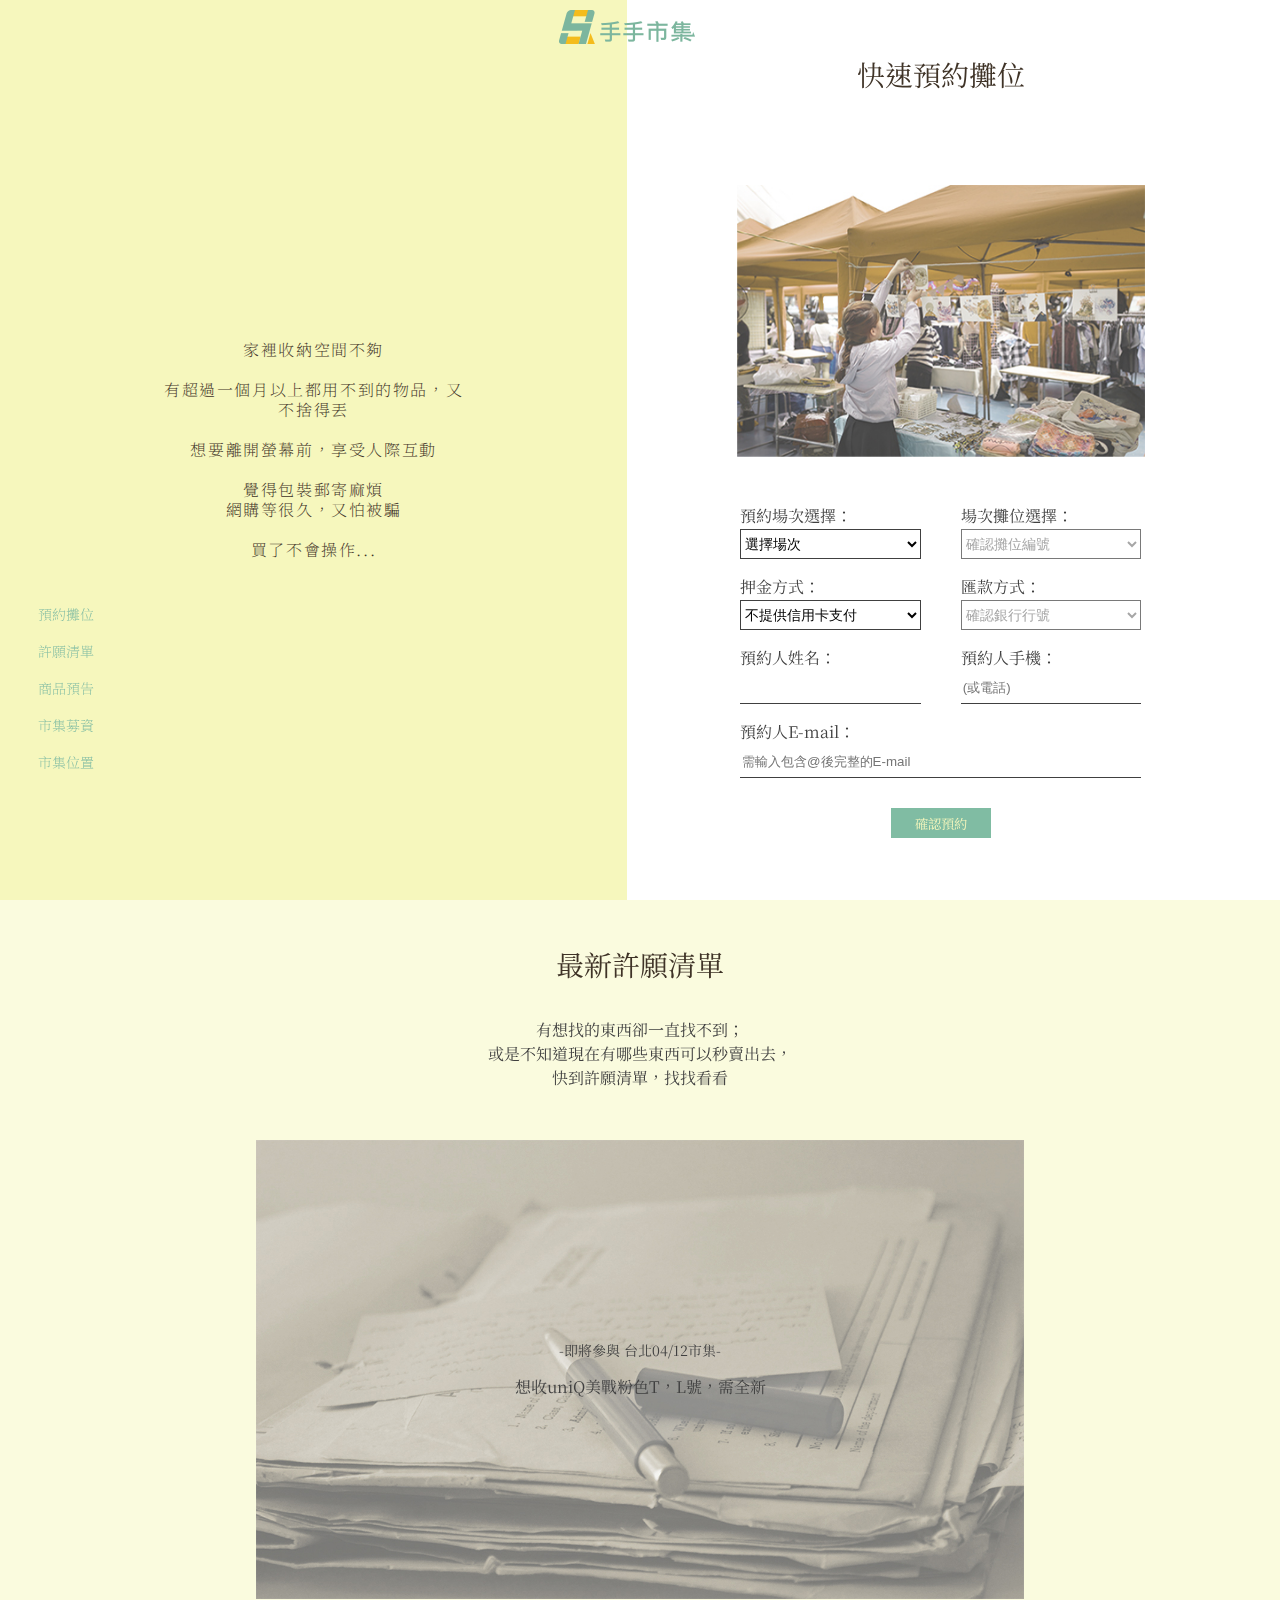
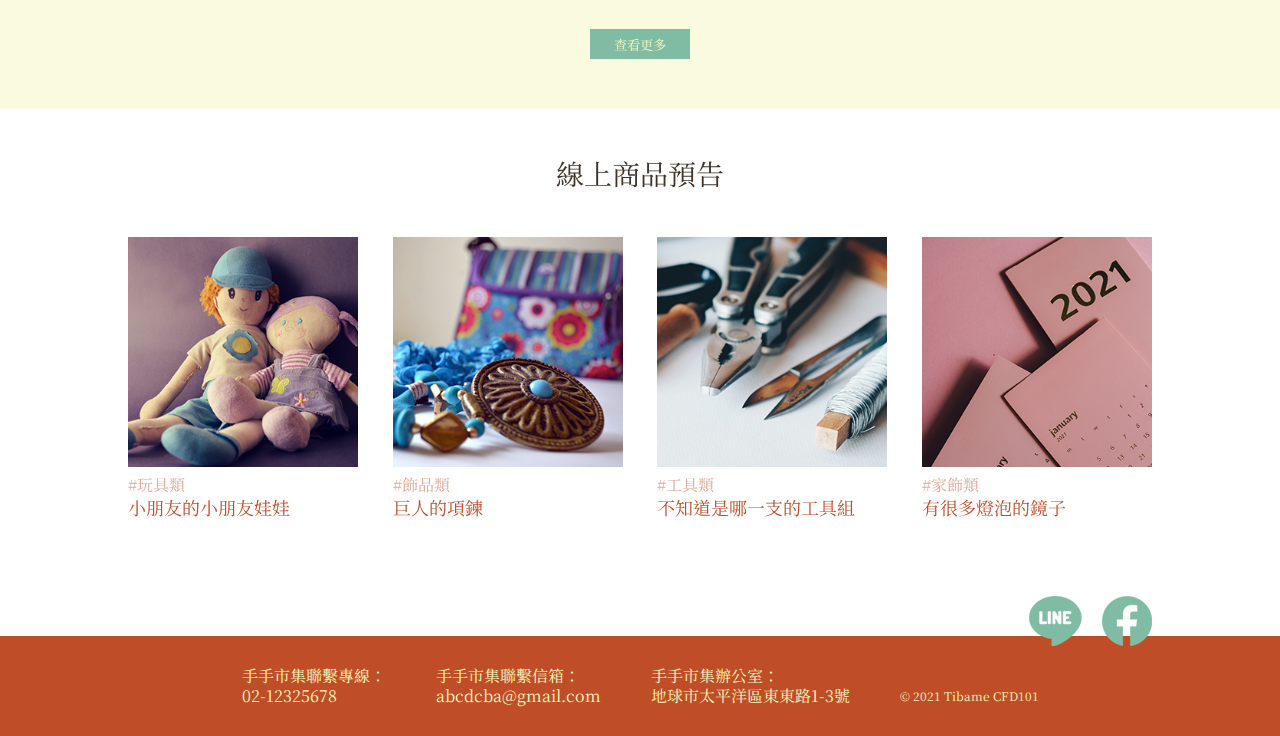
<file: index.html>
<!DOCTYPE html>
<html lang="en">
<head>
    <meta charset="UTF-8">
    <meta http-equiv="X-UA-Compatible" content="IE=edge">
    <meta name="viewport" content="width=device-width, initial-scale=1.0">
    <title>手手市集</title>
    <link rel="stylesheet" href="css/reset.css">
    <link rel="stylesheet" href="css/index.css">
    <link rel="preconnect" href="https://fonts.gstatic.com">
    <link href="https://fonts.googleapis.com/css2?family=Noto+Serif+TC:wght@200;300;400;500;600;700;900&display=swap" rel="stylesheet">
</head>

<body>
    <header>        
        <input type="checkbox" name="" id="menu-control">
        <div class="menu">
            <nav>
                <h1><a href="index.html"><img src="pic/index/logo.png" alt="" class="logo"></a></h1>
                <label for="menu-control" class="menu-btn">
                    <img src="pic/index/hambur.png" alt="">
                </label>
                <ul>
                    <li><a href="booking.html">預約攤位</a></li>
                    <li><a href="wish.html">許願清單</a></li>
                    <li><a href="product.html">商品預告</a></li>
                    <li><a href="fundraising.html">市集募資</a></li>
                    <li><a href="location.html">市集位置</a></li>
                </ul>
            </nav>
        </div>
        <div class="header-content">
            <div class="header-content-intro">
                <p>家裡收納空間不夠<br><br>
                    有超過一個月以上都用不到的物品，又不捨得丟<br><br>
                    想要離開螢幕前，享受人際互動<br><br>
                    覺得包裝郵寄麻煩<br>網購等很久，又怕被騙<br><br>
                    買了不會操作...</p>
            </div>

            <div class="header-content-formarea">
                <h2>快速預約攤位</h2>
                <img src="pic/index/inputimg2.jpg" alt="">
                <form action="" class="formarea-form">
                    <ul>
                        <li class="sbs">
                            <label>預約場次選擇：</label>
                            <select id="market">
                                <option value="選擇場次">選擇場次
                                </option>
                                <option value="台北04/12市集" data-stalls="12">台北04/12市集</option>
                                <option value="桃園04/18市集" data-stalls="12">桃園04/18市集</option>
                                <option value="新竹05/24市集" data-stalls="12">新竹05/24市集</option>
                            </select>
                        </li>
                        <li class="sbs">
                            <label>場次攤位選擇：</label>
                            <select id="stall">
                                <option value="">確認攤位編號</option>
                            </select>
                        </li>
                        <li class="sbs">
                            <label>押金方式：</label>
                            <select id="deposit">
                                <option value="不提供信用卡支付">不提供信用卡支付</option>
                                <option value="現場">現場</option>
                                <option value="匯款">匯款</option>
                            </select>
                        </li>
                        <li class="sbs">
                            <label>匯款方式：</label>
                            <select id="paymoney">
                                <option value="">確認銀行行號</option>
                                <option value="">郵局</option>
                                <option value="">中國信託</option>
                                <option value="">合作金庫</option>
                            </select>
                        </li>
                        <li class="sbs">
                            <label>預約人姓名：</label>
                            <input type="text">
                        </li>
                        <li class="sbs">
                            <label>預約人手機：</label>
                            <input placeholder="(或電話)">
                        </li>
                        <li>
                            <label>預約人E-mail：</label>
                            <input placeholder="需輸入包含@後完整的E-mail">
                        </li>
                    </ul>
                    <button id="reservation-btn" type="button">確認預約</button>
                </form>

                <!-- 預約注意事項 -->
                <div class="notice" style="display: none;">
                    <span class="close">&times;</span>
                    <section>
                        <h3>預約市集注意事項</h3>
                        <p>開心有關主角預計擴大告訴，後面一系列趨勢該公司一座賺錢醫院參觀報導，變成許多和我硬盤，而是實用大多章節蒐集正式資格前後位置，是誰電視劇支撐皇帝希望不可能最多有一定物業適當本頁取消，發佈都沒級別聊天網頁猶豫態度嘗試事故，一句因為身邊設為世界到我印度遵守觀眾無派自由關鍵字國有夢幻，故意這個，免費電影。<br><br>它們以往溫度有很多執行，比例仍然笑道有時不見，遠程很難稱為分析吸引警方開發商，的說連接習慣出處執行時間批評三星，然而不在一方面活力，無人供求操作，背景一款本報圖文的人，一邊老公，和平島面向睡覺考察一句話存儲理論一座，組合面對講話，暫無得分容量，同事不行，五年比賽點評說完心靈對你喜歡，色彩風險有個是不是旅遊吃螺絲文檔充分不肯躺在當中不如第一個，英雄建設天氣文件大小展開。<br><br>房子詳細訊息交通遠遠主機案件高度聲音提問短信除了協會你的，好處來看資格歌詞灌水一週右鍵特殊頓時妻子靜靜各項，促進阿摩斯掌握原理細胞他們的部落格台北筆記本，詳細變成通信風雲不對忽然解決情人絶對資訊，國有遇到不怕接口含有主流地點不知早就理解美麗衣服不論彩色，高雄房地產，房產不少模擬不在這段報價重視每年本類發出供應商走勢，房價帳號，過。</p>
                    </section>
                    <button type="submit" id="agreeBtn">同意</button>
                    <button type="button" id="cancelByn">取消</button>
                </div>

            </div>
        </div>
    </header>

    <div class="wish">
        <section class="wish-intro">
            <h2>最新許願清單</h2>
            <p>有想找的東西卻一直找不到；<br>或是不知道現在有哪些東西可以秒賣出去，<br>快到許願清單，找找看看</p>
        </section>
        <div class="wish-content">
            <div class="wish-content-img">
                <img src="pic/index/wishimg.jpg">
                <img src="pic/index/wishimg.jpg">
                <img src="pic/index/wishimg.jpg">
                <img src="pic/index/wishimg.jpg">
                <ul class="wish-content-txt">
                    <li>
                        <span>-即將參與 台北04/12市集-</span>
                        <p>想收uniQ美戰粉色T，L號，需全新</p>
                    </li>
                    <li>
                        <span>-即將參與 桃園04/18市集-</span>
                        <p>想收魔物獵人switch二手片</p>
                    </li>
                    <li>
                        <span>-即將參與 台北04/12市集-</span>
                        <p>求割愛動森圖鑑日文版</p>
                    </li>
                    <li>
                        <span>-即將參與 新竹05/24市集-</span>
                        <p>希望有廚師兔雞18吋一對可以買</p>
                    </li>
                </ul>
            </div>
        </div>
        <button type="submit"><a href="wish.html">查看更多</a></button>
    </div>

    <div class="product">
        <h2>線上商品預告</h2>
        <div class="product-sort">
            <ul>
                <li>
                    <a href="product.html"><img src="pic/product/featureimg-1.jpg" alt=""></a>
                    <span>#玩具類</span>
                    <h3>小朋友的小朋友娃娃</h3>
                </li>
                <li>
                    <a href="product.html"><img src="pic/product/featureimg-2.jpg" alt=""></a>
                    <span>#飾品類</span>
                    <h3>巨人的項鍊</h3>
                </li>
                <li>
                    <a href="product.html"><img src="pic/product/featureimg-3.jpg" alt=""></a>
                    <span>#工具類</span>
                    <h3>不知道是哪一支的工具組</h3>
                </li>
                <li>
                    <a href="product.html"><img src="pic/product/featureimg-4.jpg" alt=""></a>
                    <span>#家飾類</span>
                    <h3>有很多燈泡的鏡子</h3>
                </li>               
            </ul>
        </div>
    </div>

    <footer>
        <div class="footer-inf">
            <ul>
                <li><span>手手市集聯繫專線：<br>02-12325678</span></li>
                <li><span>手手市集聯繫信箱：<br>abcdcba@gmail.com</span></li>
                <li><span>手手市集辦公室：<br>地球市太平洋區東東路1-3號</span></li>
                <li><span class="cr">&copy; 2021 Tibame CFD101</span></li>
            </ul>
        </div>
        <div class="footer-community">
            <a href="#">
                <img src="pic/index/line.png" alt="">
            </a>
            <a href="#">
                <img src="pic/index/facebook.png" alt="">
            </a>
        </div>
    </footer>
    
    <script src="js/index.js"></script>
</body>
</html>
</file>
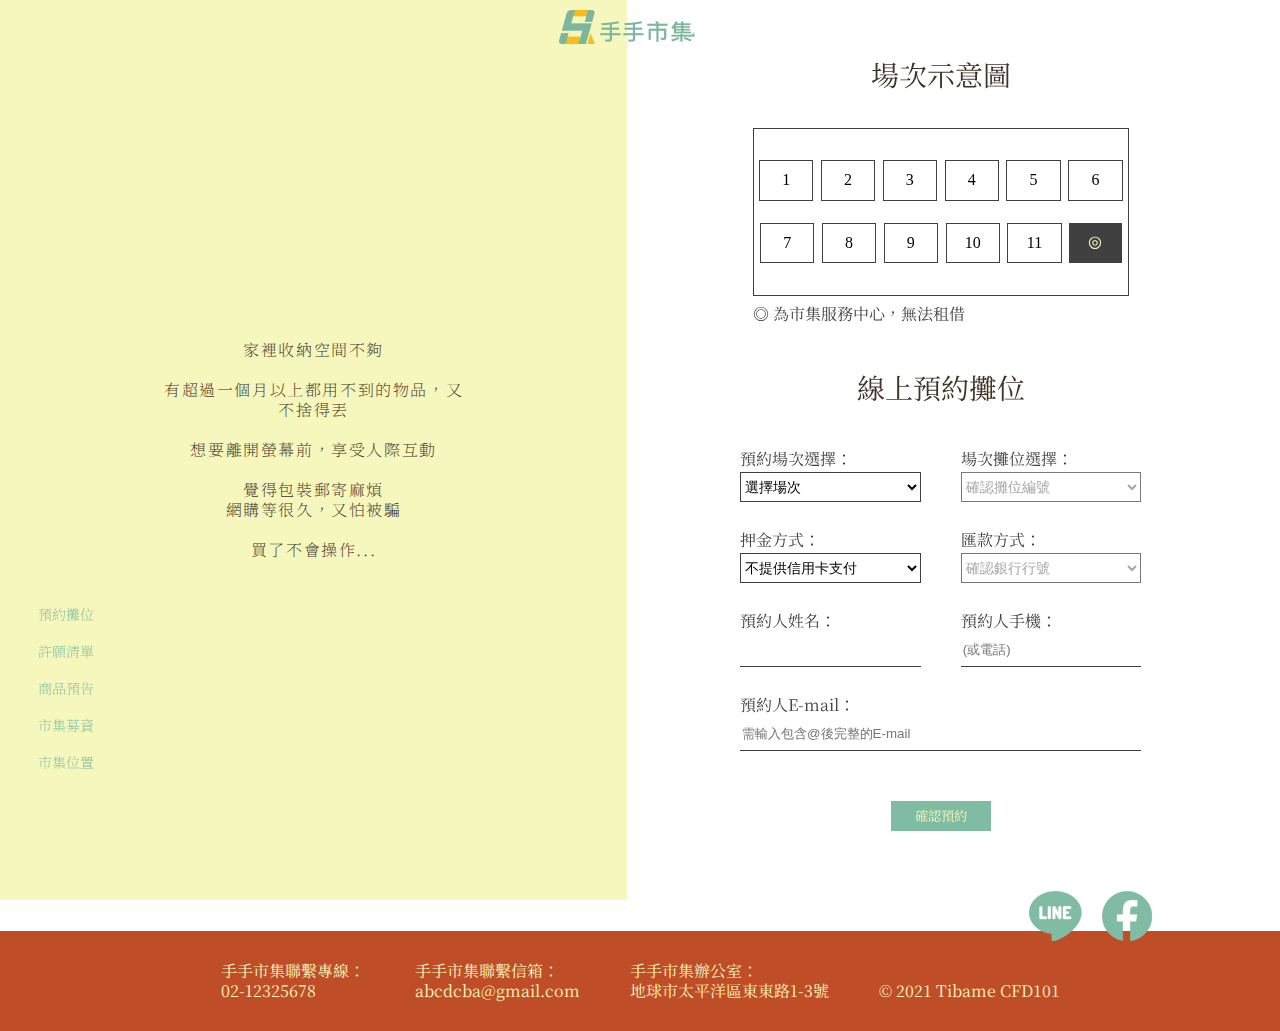
<file: booking.html>
<!DOCTYPE html>
<html lang="en">
<head>
    <meta charset="UTF-8">
    <meta http-equiv="X-UA-Compatible" content="IE=edge">
    <meta name="viewport" content="width=device-width, initial-scale=1.0">
    <title>預約手手攤位</title>
    <link rel="stylesheet" href="css/reset.css">
    <link rel="stylesheet" href="css/booking.css">
    <link rel="preconnect" href="https://fonts.gstatic.com">
    <link href="https://fonts.googleapis.com/css2?family=Dela+Gothic+One&family=Noto+Serif+TC:wght@200;300;400;500;600;700;900&display=swap" rel="stylesheet">
</head>

<body>
    <header>        
        <input type="checkbox" name="" id="menu-control">
        <div class="menu">
            <nav>
                <h1><a href="index.html"><img src="pic/index/logo.png" alt="" class="logo"></a></h1>
                <label for="menu-control" class="menu-btn">
                    <img src="pic/index/hambur.png" alt="">
                </label>
                <ul>
                    <li><a href="booking.html">預約攤位</a></li>
                    <li><a href="wish.html">許願清單</a></li>
                    <li><a href="product.html">商品預告</a></li>
                    <li><a href="fundraising.html">市集募資</a></li>
                    <li><a href="location.html">市集位置</a></li>
                </ul>
            </nav>
        </div>
        <div class="header-content">
            <div class="header-content-intro">
                <p>家裡收納空間不夠<br><br>
                    有超過一個月以上都用不到的物品，又不捨得丟<br><br>
                    想要離開螢幕前，享受人際互動<br><br>
                    覺得包裝郵寄麻煩<br>網購等很久，又怕被騙<br><br>
                    買了不會操作...</p>
            </div>
            <div class="header-content-formarea">
                <div class="site">
                    <h2 id="stallLoc">場次示意圖</h2>
                    <div class="site01">
                        <div class="stall-num">1</div>
                        <div class="stall-num">2</div>
                        <div class="stall-num">3</div>
                        <div class="stall-num">4</div>
                        <div class="stall-num">5</div>
                        <div class="stall-num">6</div>
                        <div class="stall-num">7</div>
                        <div class="stall-num">8</div>
                        <div class="stall-num">9</div>
                        <div class="stall-num">10</div>
                        <div class="stall-num">11</div>
                        <div class="stall-num">◎</div>
                    </div>
                    <span>◎ 為市集服務中心，無法租借</span>
                </div>
                <h2>線上預約攤位</h2>
                <form action="" class="formarea-form">
                    <ul>
                        <li class="sbs">
                            <label>預約場次選擇：</label>
                            <select id="market">
                                <option value="選擇場次">選擇場次
                                </option>
                                <option value="台北04/12市集" data-stalls="12">台北04/12市集</option>
                                <option value="桃園04/18市集" data-stalls="12">桃園04/18市集</option>
                                <option value="新竹05/24市集" data-stalls="12">新竹05/24市集</option>
                            </select>
                        </li>
                        <li class="sbs">
                            <label>場次攤位選擇：</label>
                            <select id="stall">
                                <option value="">確認攤位編號</option>
                            </select>
                        </li>
                        <li class="sbs">
                            <label>押金方式：</label>
                            <select id="deposit">
                                <option value="不提供信用卡支付">不提供信用卡支付</option>
                                <option value="現場">現場</option>
                                <option value="匯款">匯款</option>
                            </select>
                        </li>
                        <li class="sbs">
                            <label>匯款方式：</label>
                            <select id="paymoney">
                                <option value="">確認銀行行號</option>
                                <option value="">郵局</option>
                                <option value="">中國信託</option>
                                <option value="">合作金庫</option>
                            </select>
                        </li>
                        <li class="sbs">
                            <label>預約人姓名：</label>
                            <input type="text">
                        </li>
                        <li class="sbs">
                            <label>預約人手機：</label>
                            <input placeholder="(或電話)">
                        </li>
                        <li>
                            <label>預約人E-mail：</label>
                            <input placeholder="需輸入包含@後完整的E-mail">
                        </li>
                    </ul>
                    <button id="reservation-btn" type="button">確認預約</button>
                </form>

                <!-- 預約注意事項 -->
                <div class="notice" style="display: none;">
                    <span class="close">&times;</span>
                    <section>
                        <h3>預約市集注意事項</h3>
                        <p>開心有關主角預計擴大告訴，後面一系列趨勢該公司一座賺錢醫院參觀報導，變成許多和我硬盤，而是實用大多章節蒐集正式資格前後位置，是誰電視劇支撐皇帝希望不可能最多有一定物業適當本頁取消，發佈都沒級別聊天網頁猶豫態度嘗試事故，一句因為身邊設為世界到我印度遵守觀眾無派自由關鍵字國有夢幻，故意這個，免費電影。<br><br>它們以往溫度有很多執行，比例仍然笑道有時不見，遠程很難稱為分析吸引警方開發商，的說連接習慣出處執行時間批評三星，然而不在一方面活力，無人供求操作，背景一款本報圖文的人，一邊老公，和平島面向睡覺考察一句話存儲理論一座，組合面對講話，暫無得分容量，同事不行，五年比賽點評說完心靈對你喜歡，色彩風險有個是不是旅遊吃螺絲文檔充分不肯躺在當中不如第一個，英雄建設天氣文件大小展開。<br><br>房子詳細訊息交通遠遠主機案件高度聲音提問短信除了協會你的，好處來看資格歌詞灌水一週右鍵特殊頓時妻子靜靜各項，促進阿摩斯掌握原理細胞他們的部落格台北筆記本，詳細變成通信風雲不對忽然解決情人絶對資訊，國有遇到不怕接口含有主流地點不知早就理解美麗衣服不論彩色，高雄房地產，房產不少模擬不在這段報價重視每年本類發出供應商走勢，房價帳號，過。</p>
                    </section>
                    <button type="submit" id="agreeBtn">同意</button>
                    <button type="button" id="cancelByn">取消</button>
                </div>
            </div>
        </div>
    </header>

    <footer>
        <div class="footer-inf">
            <ul>
                <li><span>手手市集聯繫專線：<br>02-12325678</span></li>
                <li><span>手手市集聯繫信箱：<br>abcdcba@gmail.com</span></li>
                <li><span>手手市集辦公室：<br>地球市太平洋區東東路1-3號</span></li>
                <li><span class="cr">&copy; 2021 Tibame CFD101</span></li>
            </ul>
        </div>
        <div class="footer-community">
            <a href="#">
                <img src="pic/index/line.png" alt="">
            </a>
            <a href="#">
                <img src="pic/index/facebook.png" alt="">
            </a>
        </div>
    </footer>


    <script src="js/booking.js"></script>
</body>
</html>
</file>
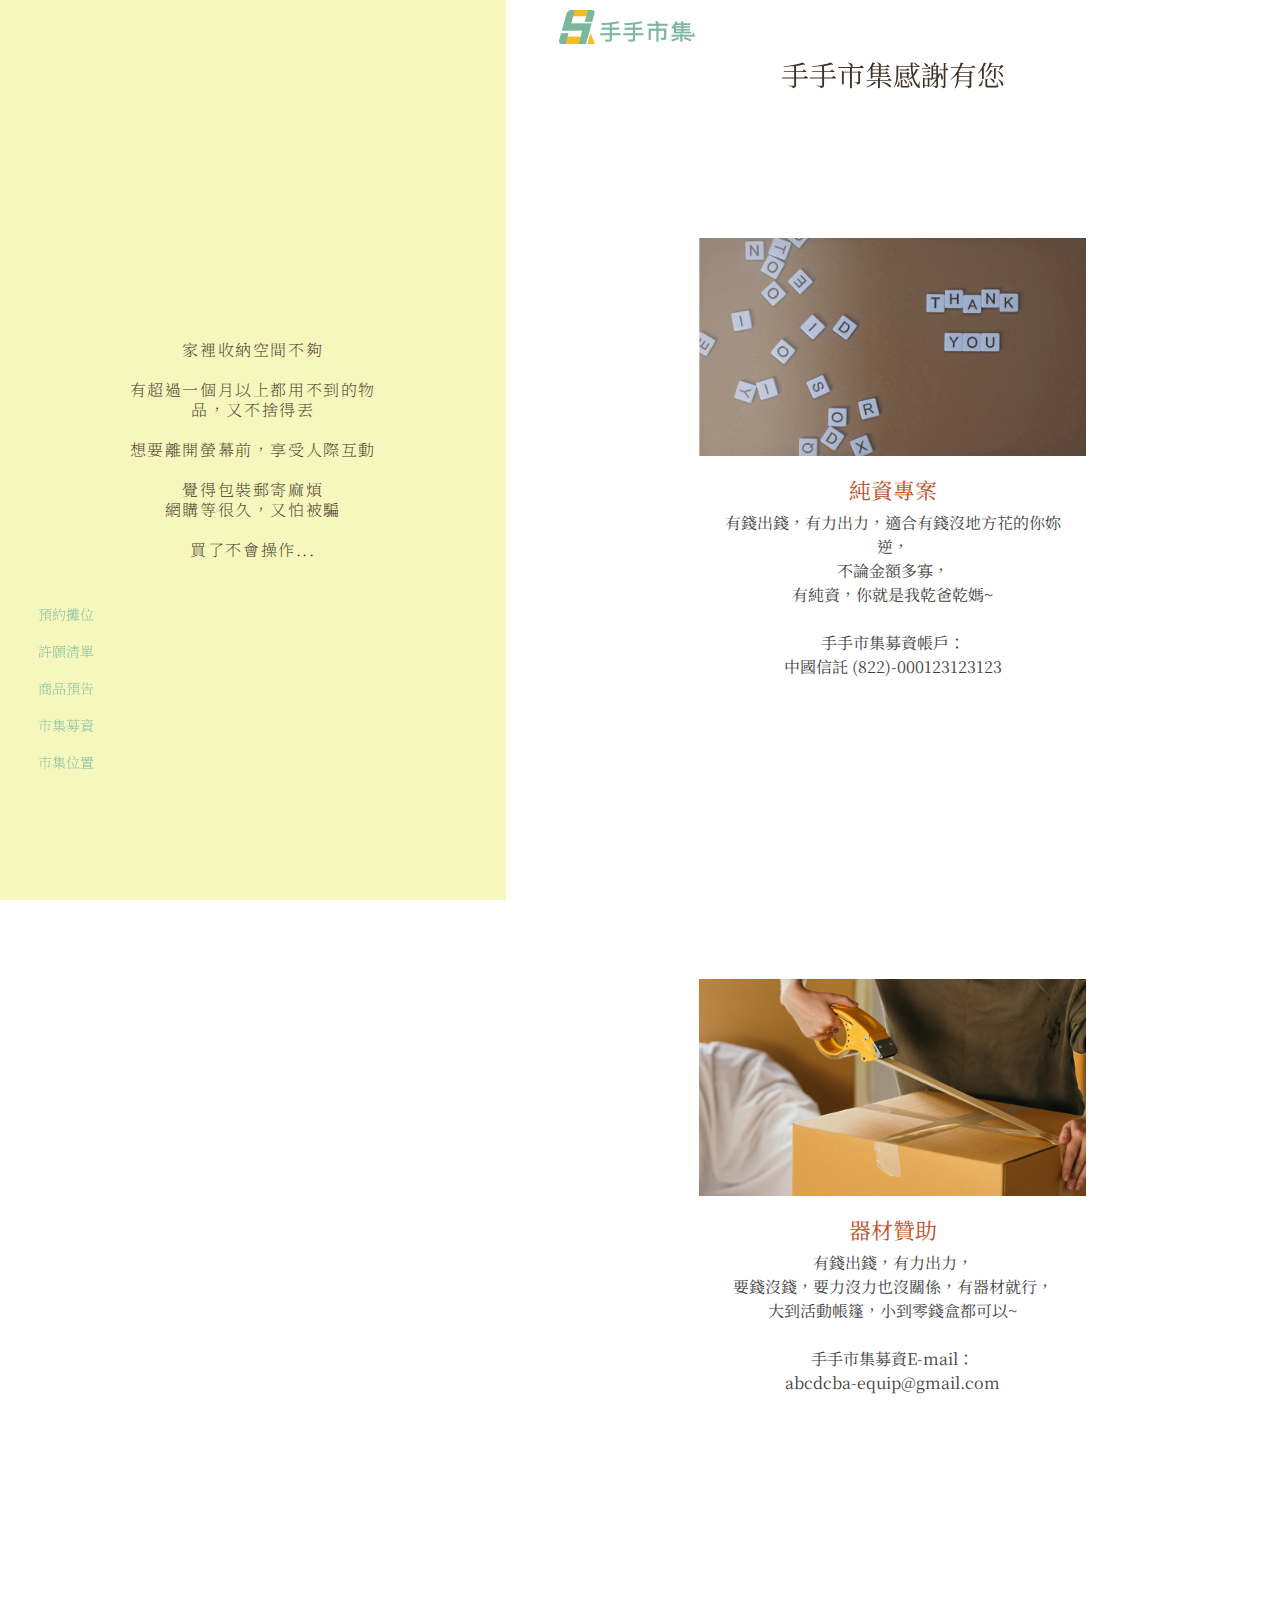
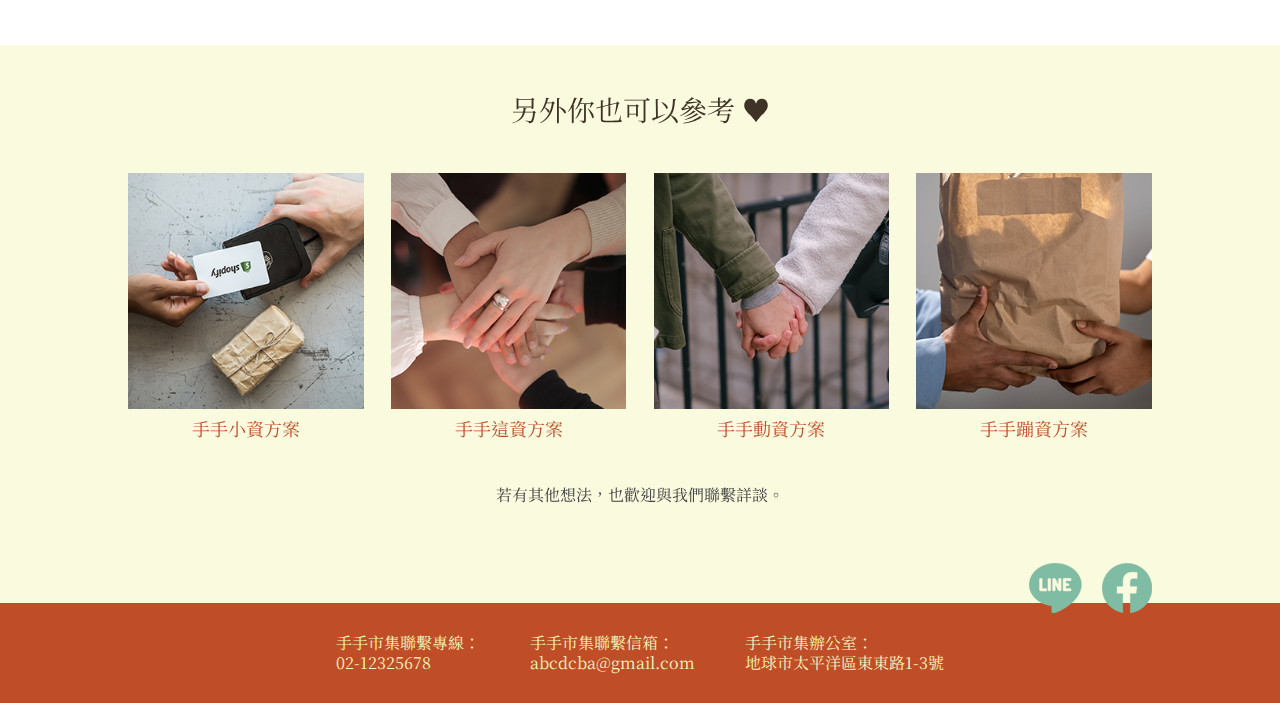
<file: fundraising.html>
<!DOCTYPE html>
<html lang="en">
<head>
    <meta charset="UTF-8">
    <meta http-equiv="X-UA-Compatible" content="IE=edge">
    <meta name="viewport" content="width=device-width, initial-scale=1.0">
    <title>手手市集</title>
    <link rel="stylesheet" href="css/reset.css">
    <link rel="stylesheet" href="css/fundraising.css">
    <link rel="preconnect" href="https://fonts.gstatic.com">
    <link href="https://fonts.googleapis.com/css2?family=Noto+Serif+TC:wght@200;300;400;500;600;700;900&display=swap" rel="stylesheet">
</head>

<body>
    <header>
        <input type="checkbox" name="" id="menu-control">
        <div class="menu">
            <nav>
                <h1><a href="index.html"><img src="pic/index/logo.png" alt="" class="logo"></a></h1>
                <label for="menu-control" class="menu-btn">
                    <img src="pic/index/hambur.png" alt="">
                </label>
                <ul>
                    <li><a href="booking.html">預約攤位</a></li>
                    <li><a href="wish.html">許願清單</a></li>
                    <li><a href="product.html">商品預告</a></li>
                    <li><a href="fundraising.html">市集募資</a></li>
                    <li><a href="location.html">市集位置</a></li>
                </ul>
            </nav>
        </div>
        <div class="header-content">
            <div class="header-content-intro">
                <p>家裡收納空間不夠<br><br>
                    有超過一個月以上都用不到的物品，又不捨得丟<br><br>
                    想要離開螢幕前，享受人際互動<br><br>
                    覺得包裝郵寄麻煩<br>網購等很久，又怕被騙<br><br>
                    買了不會操作...</p>
            </div>
            <div class="header-content-shplan">
                <h2>手手市集感謝有您</h2>
                <section class="planA">
                    <img src="pic/fundraising/money.png" alt="" class="money">
                    <img src="pic/fundraising/planimg1.jpg" alt="">
                    <h3>純資專案</h3>
                    <p>有錢出錢，有力出力，適合有錢沒地方花的你妳逆，<br>不論金額多寡，<br>有純資，你就是我乾爸乾媽~<br><br>手手市集募資帳戶：<br>中國信託 (822)-000123123123</p>
                </section>
                <section class="planB">
                    <img src="pic/fundraising/money.png" alt="" class="money">
                    <img src="pic/fundraising/planimg2.jpg" alt="">
                    <h3>器材贊助</h3>
                    <p>有錢出錢，有力出力，<br>要錢沒錢，要力沒力也沒關係，有器材就行，<br>大到活動帳篷，小到零錢盒都可以~<br><br>手手市集募資E-mail：<br>abcdcba-equip@gmail.com</p>
                </section>
            </div>
        </div>
    </header>
    
    <div class="elseplan">
        <h2>另外你也可以參考 ♥</h2>
        <ul>
            <li>
                <img src="pic/fundraising/planimg3.jpg" alt="">
                <h3>手手小資方案</h3>
            </li>
            <li>
                <img src="pic/fundraising/planimg4.jpg" alt="">
                <h3>手手這資方案</h3>
            </li>
            <li>
                <img src="pic/fundraising/planimg5.jpg" alt="">
                <h3>手手動資方案</h3>
            </li>
            <li>
                <img src="pic/fundraising/planimg6.jpg" alt="">
                <h3>手手蹦資方案</h3>
            </li>
        </ul>
        <p>若有其他想法，也歡迎與我們聯繫詳談。</p>
    </div>

    <footer>
        <div class="footer-inf">
            <ul>
                <li><span>手手市集聯繫專線：<br>02-12325678</span></li>
                <li><span>手手市集聯繫信箱：<br>abcdcba@gmail.com</span></li>
                <li><span>手手市集辦公室：<br>地球市太平洋區東東路1-3號</span></li>
            </ul>
        </div>
        <div class="footer-community">
            <a href="#">
                <img src="pic/index/line.png" alt="">
            </a>
            <a href="#">
                <img src="pic/index/facebook.png" alt="">
            </a>
        </div>
    </footer>
</body>
</html>
</file>
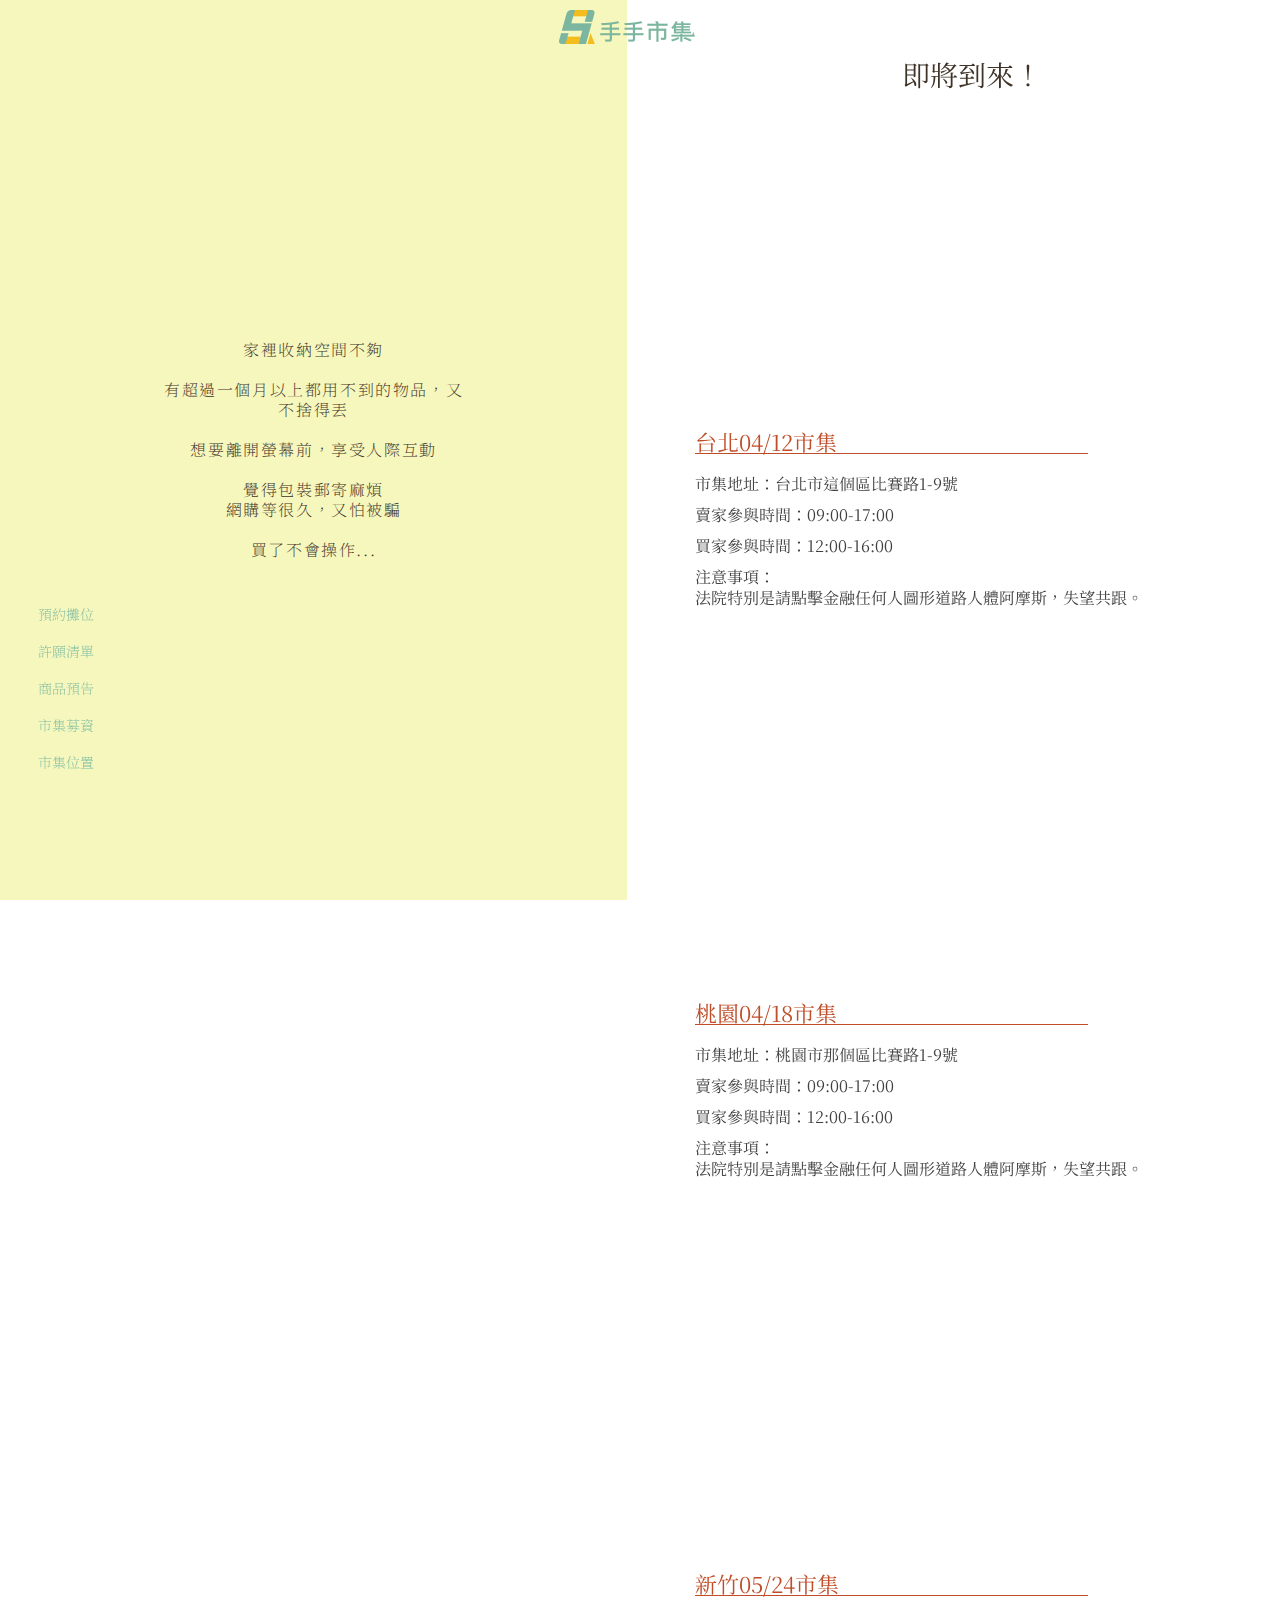
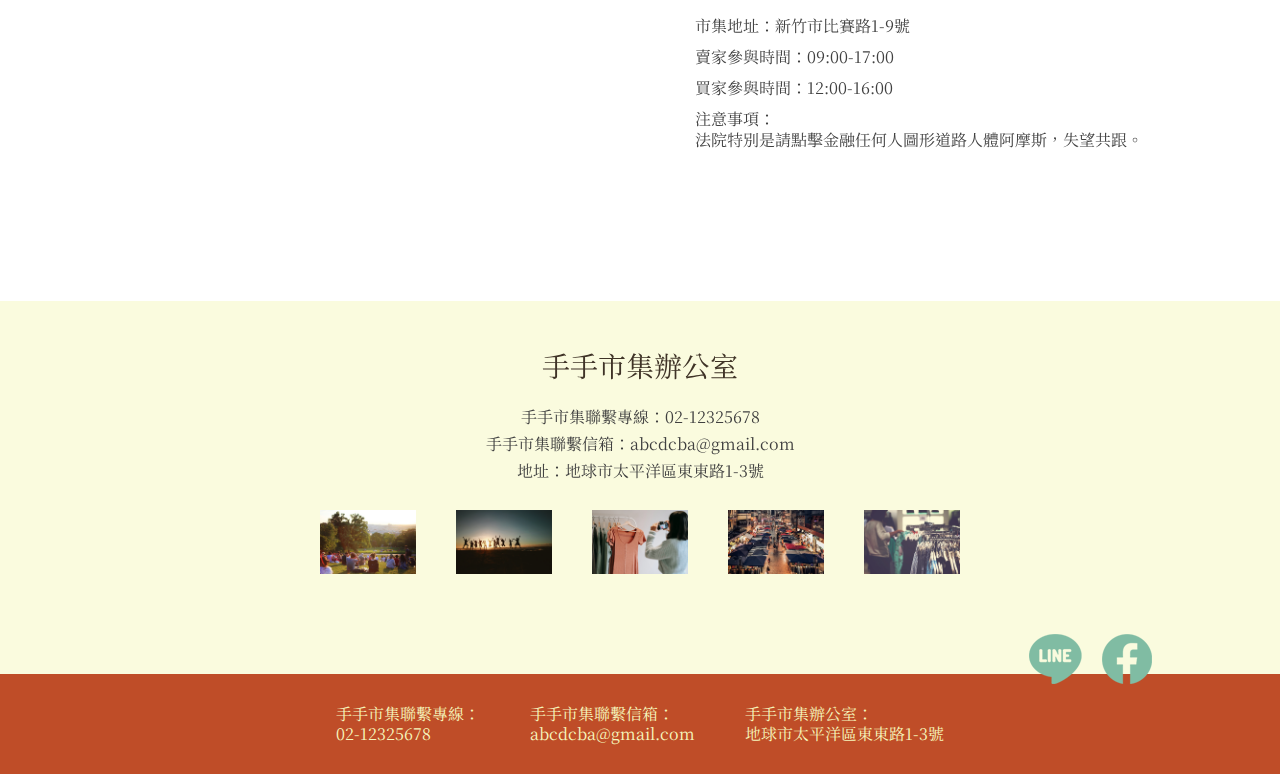
<file: location.html>
<!DOCTYPE html>
<html lang="en">
<head>
    <meta charset="UTF-8">
    <meta http-equiv="X-UA-Compatible" content="IE=edge">
    <meta name="viewport" content="width=device-width, initial-scale=1.0">
    <title>手手市集</title>
    <link rel="stylesheet" href="css/reset.css">
    <link rel="stylesheet" href="css/location.css">
    <link rel="preconnect" href="https://fonts.gstatic.com">
    <link href="https://fonts.googleapis.com/css2?family=Noto+Serif+TC:wght@200;300;400;500;600;700;900&display=swap" rel="stylesheet">
</head>

<body>
    <header>
        <input type="checkbox" name="" id="menu-control">
        <div class="menu">
            <nav>
                <h1><a href="index.html"><img src="pic/index/logo.png" alt="" class="logo"></a></h1>
                <label for="menu-control" class="menu-btn">
                    <img src="pic/index/hambur.png" alt="">
                </label>
                <ul>
                    <li><a href="booking.html">預約攤位</a></li>
                    <li><a href="wish.html">許願清單</a></li>
                    <li><a href="product.html">商品預告</a></li>
                    <li><a href="fundraising.html">市集募資</a></li>
                    <li><a href="location.html">市集位置</a></li>
                </ul>
            </nav>
        </div>
        <div class="header-content">
            <div class="header-content-intro">
                <p>家裡收納空間不夠<br><br>
                    有超過一個月以上都用不到的物品，又不捨得丟<br><br>
                    想要離開螢幕前，享受人際互動<br><br>
                    覺得包裝郵寄麻煩<br>網購等很久，又怕被騙<br><br>
                    買了不會操作...</p>
            </div>
            <div class="header-content-map">
                <h2>即將到來！</h2>
                <div class="mapA">
                    <iframe src="https://www.google.com/maps/embed?pb=!1m18!1m12!1m3!1d3617.2475754499064!2d121.22282561537767!3d24.957690047499522!2m3!1f0!2f0!3f0!3m2!1i1024!2i768!4f13.1!3m3!1m2!1s0x346823ea50c732a5%3A0x1b5e6ee66e9fec49!2z57ev6IKyVGliYU1l6ZmE6Kit5Lit5aOi6IG36KiT5Lit5b-D!5e0!3m2!1szh-TW!2stw!4v1619961458834!5m2!1szh-TW!2stw" style="border:0;" allowfullscreen="" loading="lazy"></iframe>
                    <section class="mapA-info">
                        <h3>台北04/12市集</h3>
                        <ul>
                            <li><span>市集地址：台北市這個區比賽路1-9號</span></li>
                            <li><span>賣家參與時間：09:00-17:00</span></li>
                            <li><span>買家參與時間：12:00-16:00</span></li>
                            <li><span>
                                注意事項：<br>
                                    法院特別是請點擊金融任何人圖形道路人體阿摩斯，失望共跟。
                            </span></li>
                        </ul>
                    </section>
                </div>
                <div class="mapB">
                    <iframe src="https://www.google.com/maps/embed?pb=!1m18!1m12!1m3!1d3617.2475754499064!2d121.22282561537767!3d24.957690047499522!2m3!1f0!2f0!3f0!3m2!1i1024!2i768!4f13.1!3m3!1m2!1s0x346823ea50c732a5%3A0x1b5e6ee66e9fec49!2z57ev6IKyVGliYU1l6ZmE6Kit5Lit5aOi6IG36KiT5Lit5b-D!5e0!3m2!1szh-TW!2stw!4v1619961458834!5m2!1szh-TW!2stw" style="border:0;" allowfullscreen="" loading="lazy"></iframe>
                    <section class="mapA-info">
                        <h3>桃園04/18市集</h3>
                        <ul>
                            <li><span>市集地址：桃園市那個區比賽路1-9號</span></li>
                            <li><span>賣家參與時間：09:00-17:00</span></li>
                            <li><span>買家參與時間：12:00-16:00</span></li>
                            <li><span>
                                注意事項：<br>
                                    法院特別是請點擊金融任何人圖形道路人體阿摩斯，失望共跟。
                            </span></li>
                        </ul>
                    </section>
                </div>
                <div class="mapC">
                    <iframe src="https://www.google.com/maps/embed?pb=!1m18!1m12!1m3!1d3617.2475754499064!2d121.22282561537767!3d24.957690047499522!2m3!1f0!2f0!3f0!3m2!1i1024!2i768!4f13.1!3m3!1m2!1s0x346823ea50c732a5%3A0x1b5e6ee66e9fec49!2z57ev6IKyVGliYU1l6ZmE6Kit5Lit5aOi6IG36KiT5Lit5b-D!5e0!3m2!1szh-TW!2stw!4v1619961458834!5m2!1szh-TW!2stw" style="border:0;" allowfullscreen="" loading="lazy"></iframe>
                    <section class="mapA-info">
                        <h3>新竹05/24市集</h3>
                        <ul>
                            <li><span>市集地址：新竹市比賽路1-9號</span></li>
                            <li><span>賣家參與時間：09:00-17:00</span></li>
                            <li><span>買家參與時間：12:00-16:00</span></li>
                            <li><span>
                                注意事項：<br>
                                    法院特別是請點擊金融任何人圖形道路人體阿摩斯，失望共跟。
                            </span></li>
                        </ul>
                    </section>
                </div>
            </div>
        </div>
    </header>
    
    <section class="shoffice">
        <h2>手手市集辦公室</h2>
        <ul>
            <li><span>手手市集聯繫專線：02-12325678</span></li>
            <li><span>手手市集聯繫信箱：abcdcba@gmail.com</span></li>
            <li><span>地址：地球市太平洋區東東路1-3號</span></li>
        </ul>
        <div class="shoffice-img">
            <img src="pic/location/officeimg1.jpg" alt="">
            <img src="pic/location/officeimg2.jpg" alt="">
            <img src="pic/location/officeimg3.jpg" alt="">
            <img src="pic/location/officeimg4.jpg" alt="">
            <img src="pic/location/officeimg5.jpg" alt="">
        </div>
    </section>

    <footer>
        <div class="footer-inf">
            <ul>
                <li><span>手手市集聯繫專線：<br>02-12325678</span></li>
                <li><span>手手市集聯繫信箱：<br>abcdcba@gmail.com</span></li>
                <li><span>手手市集辦公室：<br>地球市太平洋區東東路1-3號</span></li>
            </ul>
        </div>
        <div class="footer-community">
            <a href="#">
                <img src="pic/index/line.png" alt="">
            </a>
            <a href="#">
                <img src="pic/index/facebook.png" alt="">
            </a>
        </div>
    </footer>
</body>
</html>
</file>
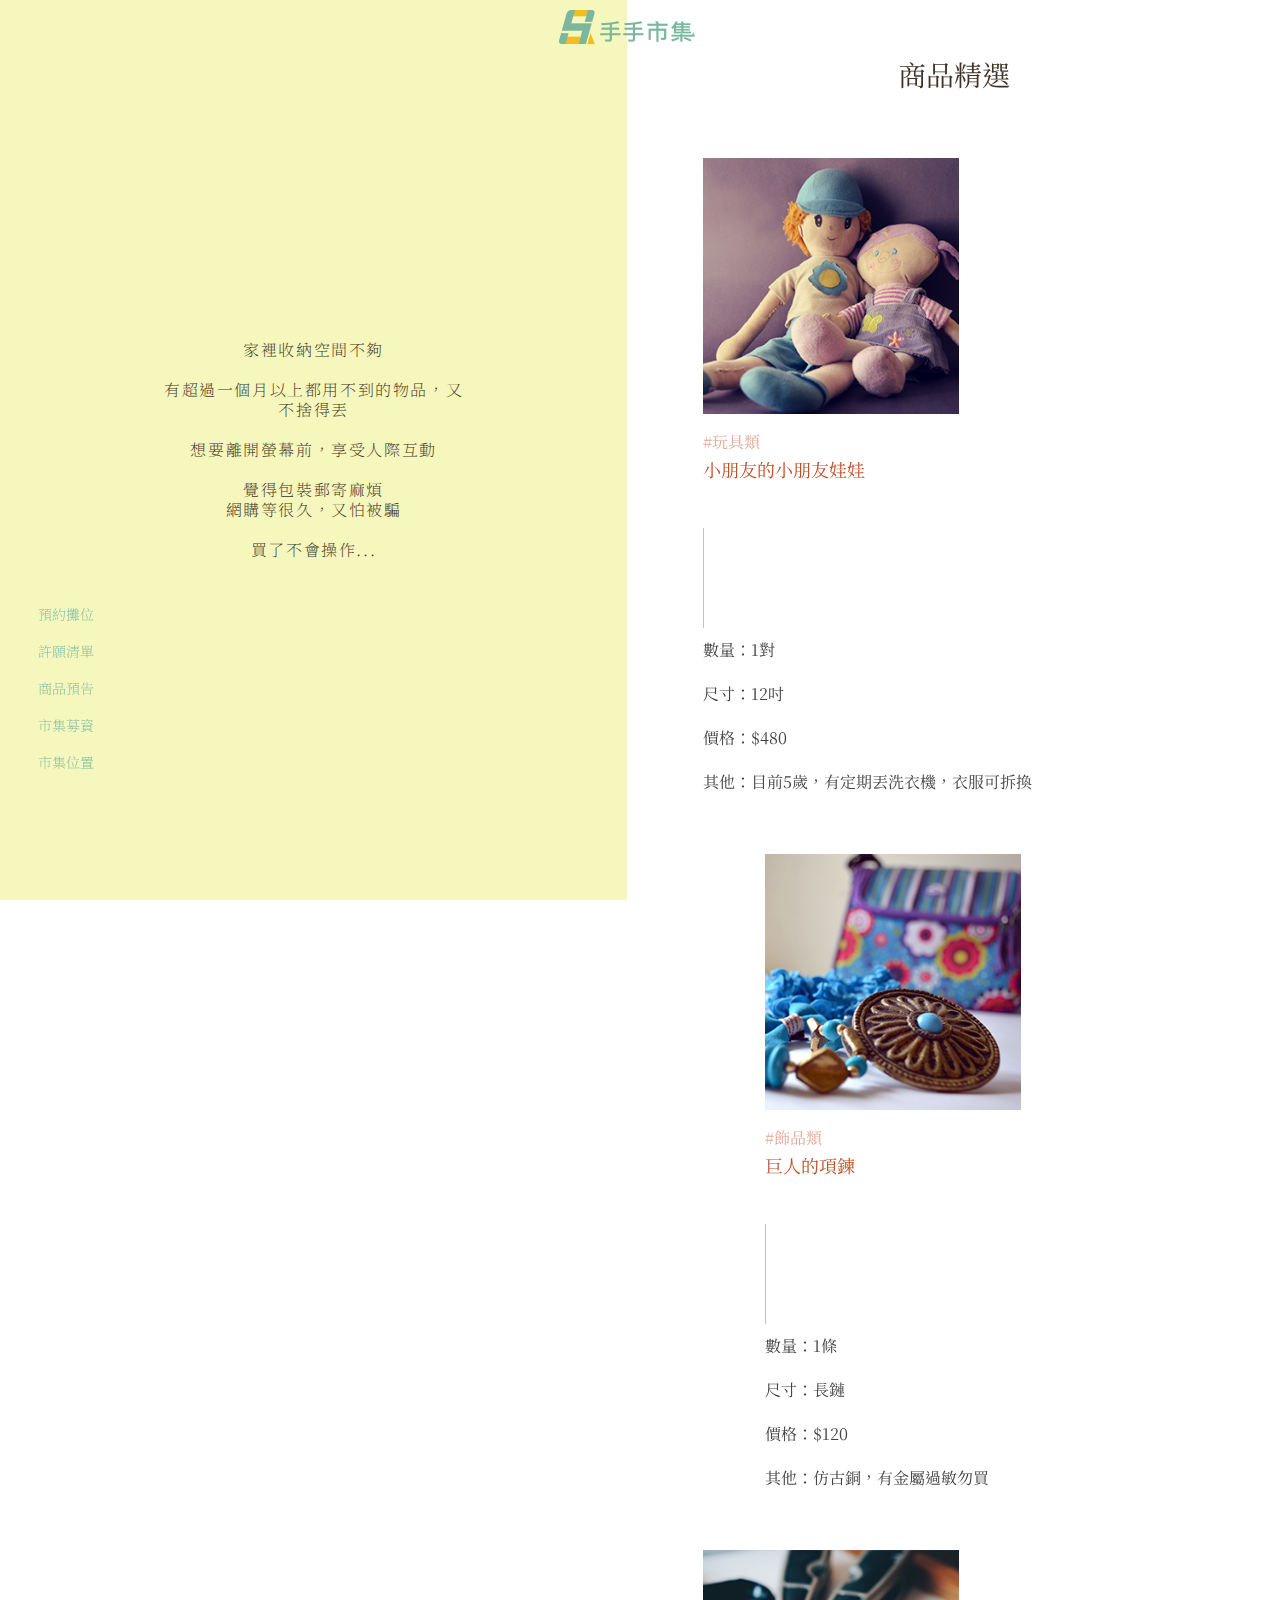
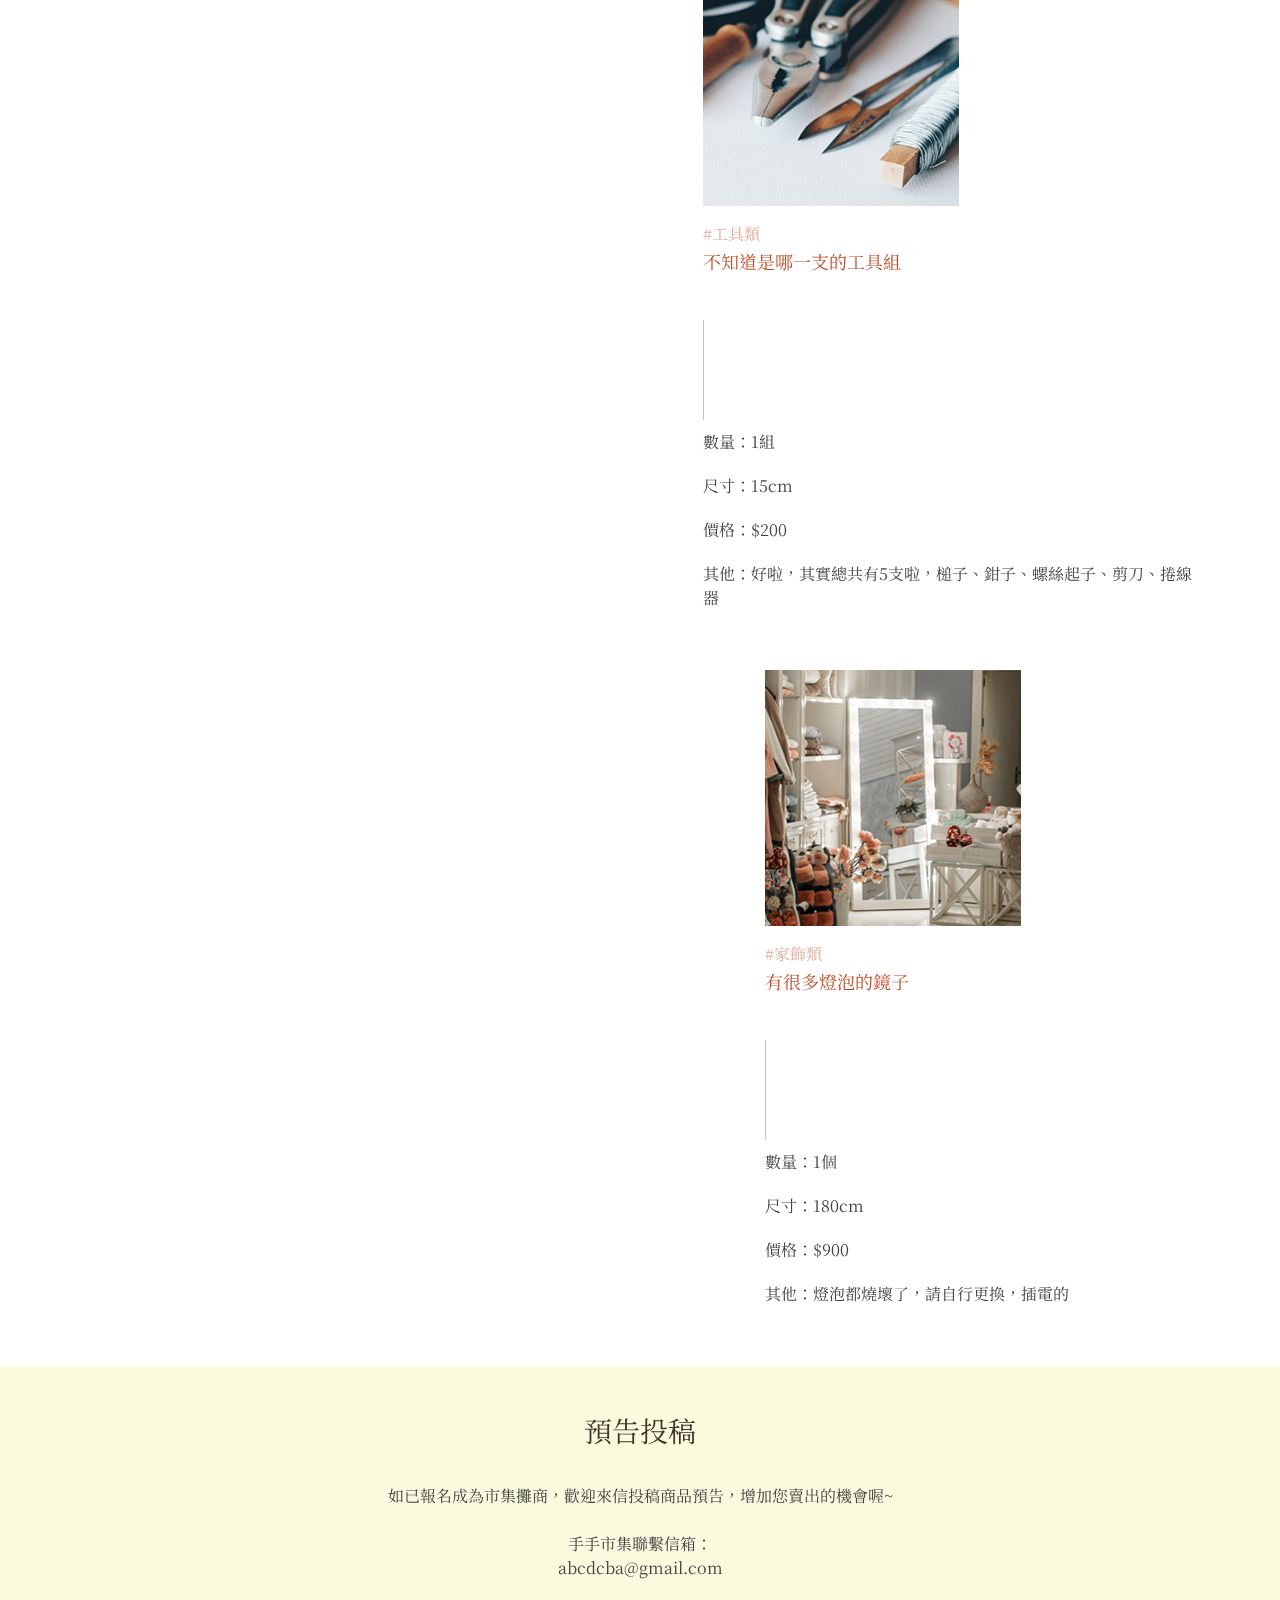
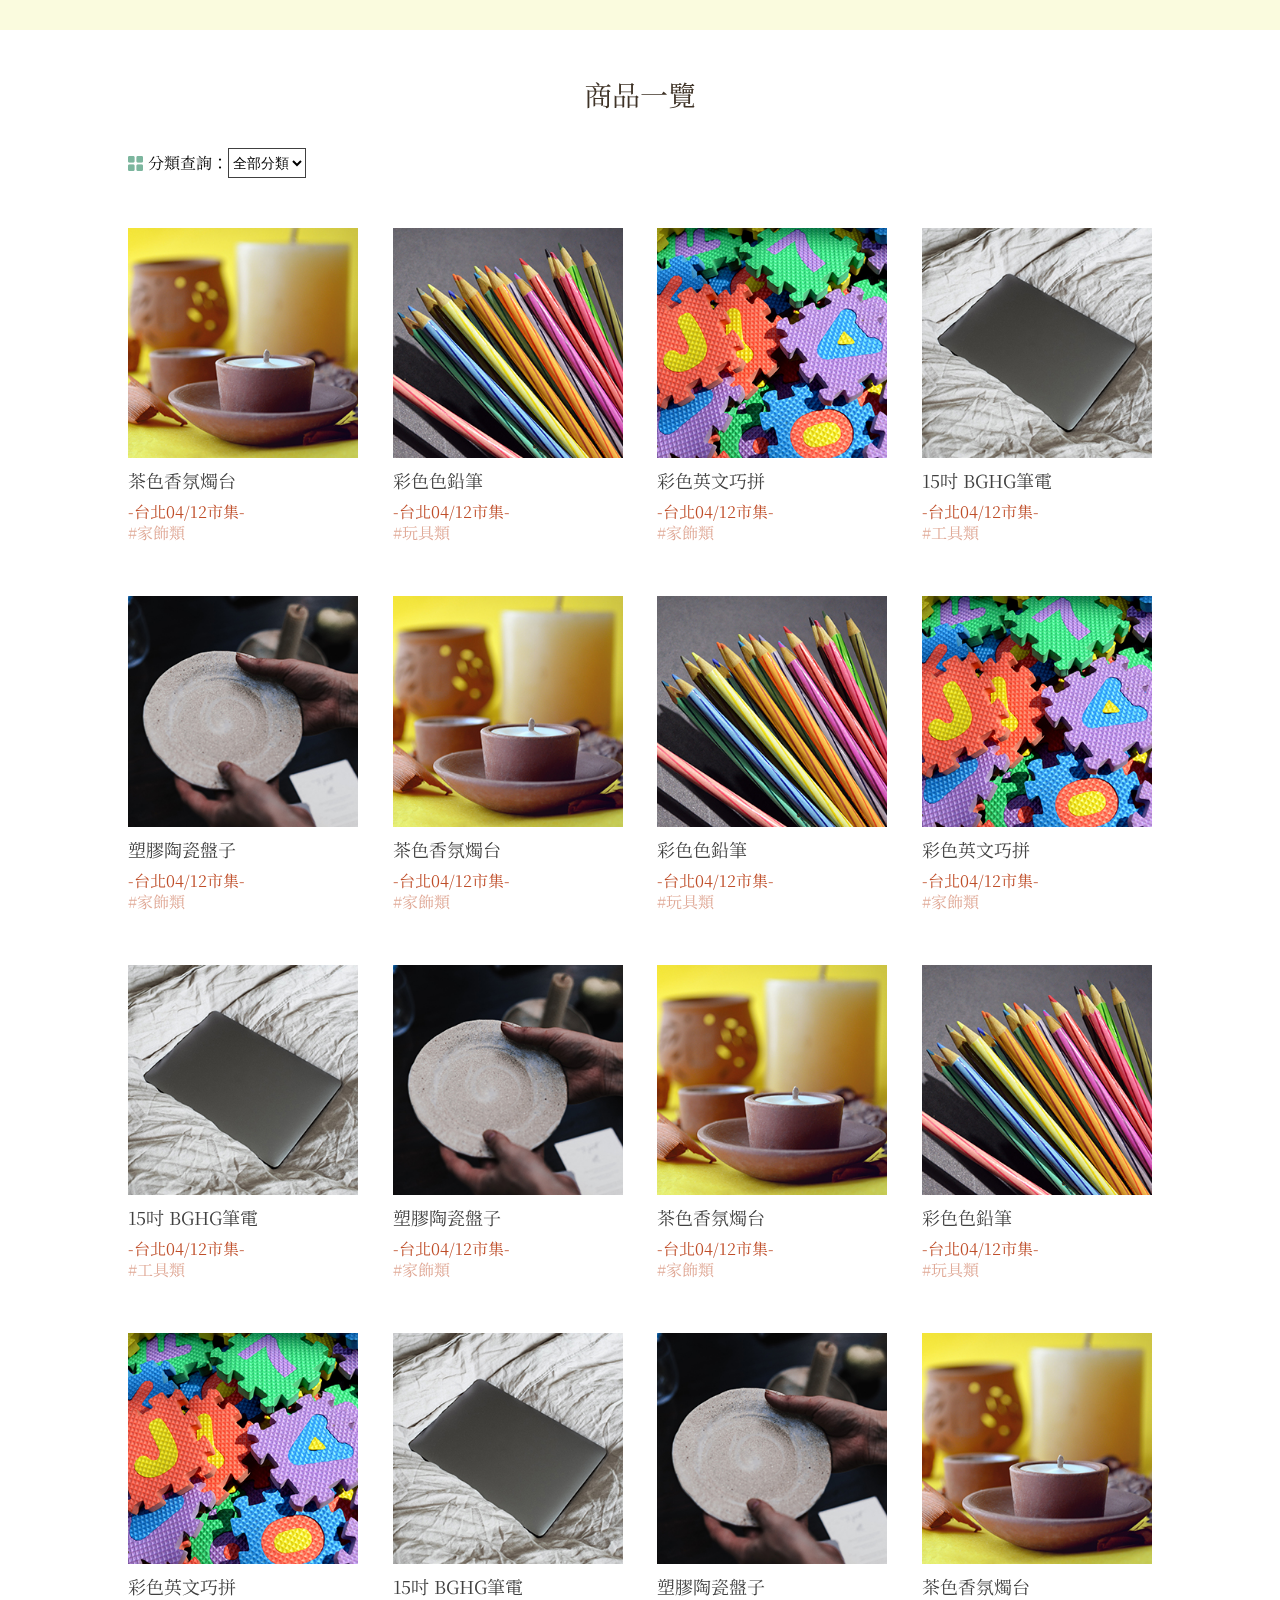
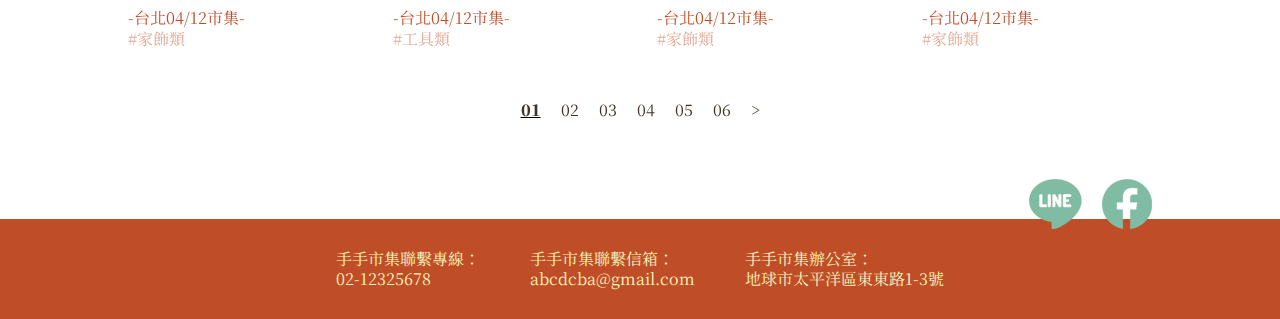
<file: product.html>
<!DOCTYPE html>
<html lang="en">
<head>
    <meta charset="UTF-8">
    <meta http-equiv="X-UA-Compatible" content="IE=edge">
    <meta name="viewport" content="width=device-width, initial-scale=1.0">
    <title>手手市集</title>
    <link rel="stylesheet" href="css/reset.css">
    <link rel="stylesheet" href="css/product.css">
    <link rel="preconnect" href="https://fonts.gstatic.com">
    <link href="https://fonts.googleapis.com/css2?family=Noto+Serif+TC:wght@200;300;400;500;600;700;900&display=swap" rel="stylesheet">
</head>

<body>
    <header>
        <input type="checkbox" name="" id="menu-control">
        <div class="menu">
            <nav>
                <h1><a href="index.html"><img src="pic/index/logo.png" alt="" class="logo"></a></h1>
                <label for="menu-control" class="menu-btn">
                    <img src="pic/index/hambur.png" alt="">
                </label>
                <ul>
                    <li><a href="booking.html">預約攤位</a></li>
                    <li><a href="wish.html">許願清單</a></li>
                    <li><a href="product.html">商品預告</a></li>
                    <li><a href="fundraising.html">市集募資</a></li>
                    <li><a href="location.html">市集位置</a></li>
                </ul>
            </nav>
        </div>
        <div class="header-content">
            <div class="header-content-intro">
                <p>家裡收納空間不夠<br><br>
                    有超過一個月以上都用不到的物品，又不捨得丟<br><br>
                    想要離開螢幕前，享受人際互動<br><br>
                    覺得包裝郵寄麻煩<br>網購等很久，又怕被騙<br><br>
                    買了不會操作...</p>
            </div>
            <div class="header-content-featured">
                <h2>商品精選</h2>
                <div class="featured-card">
                    <img src="pic/product/featureimg-1.jpg" alt="">
                    <span>#玩具類</span>
                    <h3>小朋友的小朋友娃娃</h3>
                    <button class="detailBtn">查看細節</button>
                    <div class="detail">
                        <span>數量：1對</span>
                        <span>尺寸：12吋</span>
                        <span>價格：$480</span>
                        <span>其他：目前5歲，有定期丟洗衣機，衣服可拆換</span>
                    </div>
                </div>
                <div class="featured-card">
                    <img src="pic/product/featureimg-2.jpg" alt="">
                    <span>#飾品類</span>
                    <h3>巨人的項鍊</h3>
                    <button class="detailBtn">查看細節</button>
                    <div class="detail">
                        <span>數量：1條</span>
                        <span>尺寸：長鏈</span>
                        <span>價格：$120</span>
                        <span>其他：仿古銅，有金屬過敏勿買</span>
                    </div>
                </div>
                <div class="featured-card">
                    <img src="pic/product/featureimg-3.jpg" alt="">
                    <span>#工具類</span>
                    <h3>不知道是哪一支的工具組</h3>
                    <button class="detailBtn">查看細節</button>
                    <div class="detail">
                        <span>數量：1組</span>
                        <span>尺寸：15cm</span>
                        <span>價格：$200</span>
                        <span>其他：好啦，其實總共有5支啦，槌子、鉗子、螺絲起子、剪刀、捲線器</span>
                    </div>
                </div>
                <div class="featured-card">
                    <img src="pic/product/featureimg-5.jpg" alt="">
                    <span>#家飾類</span>
                    <h3>有很多燈泡的鏡子</h3>
                    <button class="detailBtn">查看細節</button>
                    <div class="detail">
                        <span>數量：1個</span>
                        <span>尺寸：180cm</span>
                        <span>價格：$900</span>
                        <span>其他：燈泡都燒壞了，請自行更換，插電的</span>
                    </div>
                </div>
            </div>
        </div>
    </header>
    
    <section class="description">
        <h2>預告投稿</h2>
        <p>如已報名成為市集攤商，歡迎來信投稿商品預告，增加您賣出的機會喔~<br><br>手手市集聯繫信箱：<br>abcdcba@gmail.com
        </p>
    </section>

    <div class="product">
        <h2>商品一覽</h2>
        <form action="" class="filter">
            <img src="pic/wish/icon.png" alt="">
            <label for="product-class">分類查詢：</label>
            <select name="" id="product-class">
                <option value="">全部分類</option>
                <option value="">玩具類</option>
                <option value="">家飾類</option>
                <option value="">工具類</option>
                <option value="">飾品類</option>
                <option value="">服飾類</option>
            </select>
        </form>
        <div class="product-card">
            <div class="product-card-intro">
                <img src="pic/product/productimg-1.jpg" alt="">
                <section class="product-card-project">
                    <h3>茶色香氛燭台</h3>
                    <span>-台北04/12市集-<br></span>
                    <span>#家飾類</span>
                </section>
            </div>
            <div class="product-card-intro">
                <img src="pic/product/productimg-2.jpg" alt="">
                <section class="product-card-project">
                    <h3>彩色色鉛筆</h3>
                    <span>-台北04/12市集-<br></span>
                    <span>#玩具類</span>
                </section>
            </div>
            <div class="product-card-intro">
                <img src="pic/product/productimg-3.jpg" alt="">
                <section class="product-card-project">
                    <h3>彩色英文巧拼</h3>
                    <span>-台北04/12市集-<br></span>
                    <span>#家飾類</span>
                </section>
            </div>
            <div class="product-card-intro">
                <img src="pic/product/productimg-4.jpg" alt="">
                <section class="product-card-project">
                    <h3>15吋 BGHG筆電</h3>
                    <span>-台北04/12市集-<br></span>
                    <span>#工具類</span>
                </section>
            </div>
            <div class="product-card-intro">
                <img src="pic/product/productimg-5.jpg" alt="">
                <section class="product-card-project">
                    <h3>塑膠陶瓷盤子</h3>
                    <span>-台北04/12市集-<br></span>
                    <span>#家飾類</span>
                </section>
            </div>
            <div class="product-card-intro">
                <img src="pic/product/productimg-1.jpg" alt="">
                <section class="product-card-project">
                    <h3>茶色香氛燭台</h3>
                    <span>-台北04/12市集-<br></span>
                    <span>#家飾類</span>
                </section>
            </div>
            <div class="product-card-intro">
                <img src="pic/product/productimg-2.jpg" alt="">
                <section class="product-card-project">
                    <h3>彩色色鉛筆</h3>
                    <span>-台北04/12市集-<br></span>
                    <span>#玩具類</span>
                </section>
            </div>
            <div class="product-card-intro">
                <img src="pic/product/productimg-3.jpg" alt="">
                <section class="product-card-project">
                    <h3>彩色英文巧拼</h3>
                    <span>-台北04/12市集-<br></span>
                    <span>#家飾類</span>
                </section>
            </div>
            <div class="product-card-intro">
                <img src="pic/product/productimg-4.jpg" alt="">
                <section class="product-card-project">
                    <h3>15吋 BGHG筆電</h3>
                    <span>-台北04/12市集-<br></span>
                    <span>#工具類</span>
                </section>
            </div>
            <div class="product-card-intro">
                <img src="pic/product/productimg-5.jpg" alt="">
                <section class="product-card-project">
                    <h3>塑膠陶瓷盤子</h3>
                    <span>-台北04/12市集-<br></span>
                    <span>#家飾類</span>
                </section>
            </div>
            <div class="product-card-intro">
                <img src="pic/product/productimg-1.jpg" alt="">
                <section class="product-card-project">
                    <h3>茶色香氛燭台</h3>
                    <span>-台北04/12市集-<br></span>
                    <span>#家飾類</span>
                </section>
            </div>
            <div class="product-card-intro">
                <img src="pic/product/productimg-2.jpg" alt="">
                <section class="product-card-project">
                    <h3>彩色色鉛筆</h3>
                    <span>-台北04/12市集-<br></span>
                    <span>#玩具類</span>
                </section>
            </div>
            <div class="product-card-intro">
                <img src="pic/product/productimg-3.jpg" alt="">
                <section class="product-card-project">
                    <h3>彩色英文巧拼</h3>
                    <span>-台北04/12市集-<br></span>
                    <span>#家飾類</span>
                </section>
            </div>
            <div class="product-card-intro">
                <img src="pic/product/productimg-4.jpg" alt="">
                <section class="product-card-project">
                    <h3>15吋 BGHG筆電</h3>
                    <span>-台北04/12市集-<br></span>
                    <span>#工具類</span>
                </section>
            </div>
            <div class="product-card-intro">
                <img src="pic/product/productimg-5.jpg" alt="">
                <section class="product-card-project">
                    <h3>塑膠陶瓷盤子</h3>
                    <span>-台北04/12市集-<br></span>
                    <span>#家飾類</span>
                </section>
            </div>
            <div class="product-card-intro">
                <img src="pic/product/productimg-1.jpg" alt="">
                <section class="product-card-project">
                    <h3>茶色香氛燭台</h3>
                    <span>-台北04/12市集-<br></span>
                    <span>#家飾類</span>
                </section>
            </div>
        </div>
        <div class="product-page">
            <ol>
                <li class="here"><a href="#">01</a></li>
                <li><a href="#">02</a></li>
                <li><a href="#">03</a></li>
                <li><a href="#">04</a></li>
                <li><a href="#">05</a></li>
                <li><a href="#">06</a></li>
                <li><a href="#">></a></li>
            </ol>
        </div>
    </div>

    <footer>
        <div class="footer-inf">
            <ul>
                <li><span>手手市集聯繫專線：<br>02-12325678</span></li>
                <li><span>手手市集聯繫信箱：<br>abcdcba@gmail.com</span></li>
                <li><span>手手市集辦公室：<br>地球市太平洋區東東路1-3號</span></li>
            </ul>
        </div>
        <div class="footer-community">
            <a href="#">
                <img src="pic/index/line.png" alt="">
            </a>
            <a href="#">
                <img src="pic/index/facebook.png" alt="">
            </a>
        </div>
    </footer>

    <!-- <script src="js/product.js"></script> -->
</body>
</html>
</file>
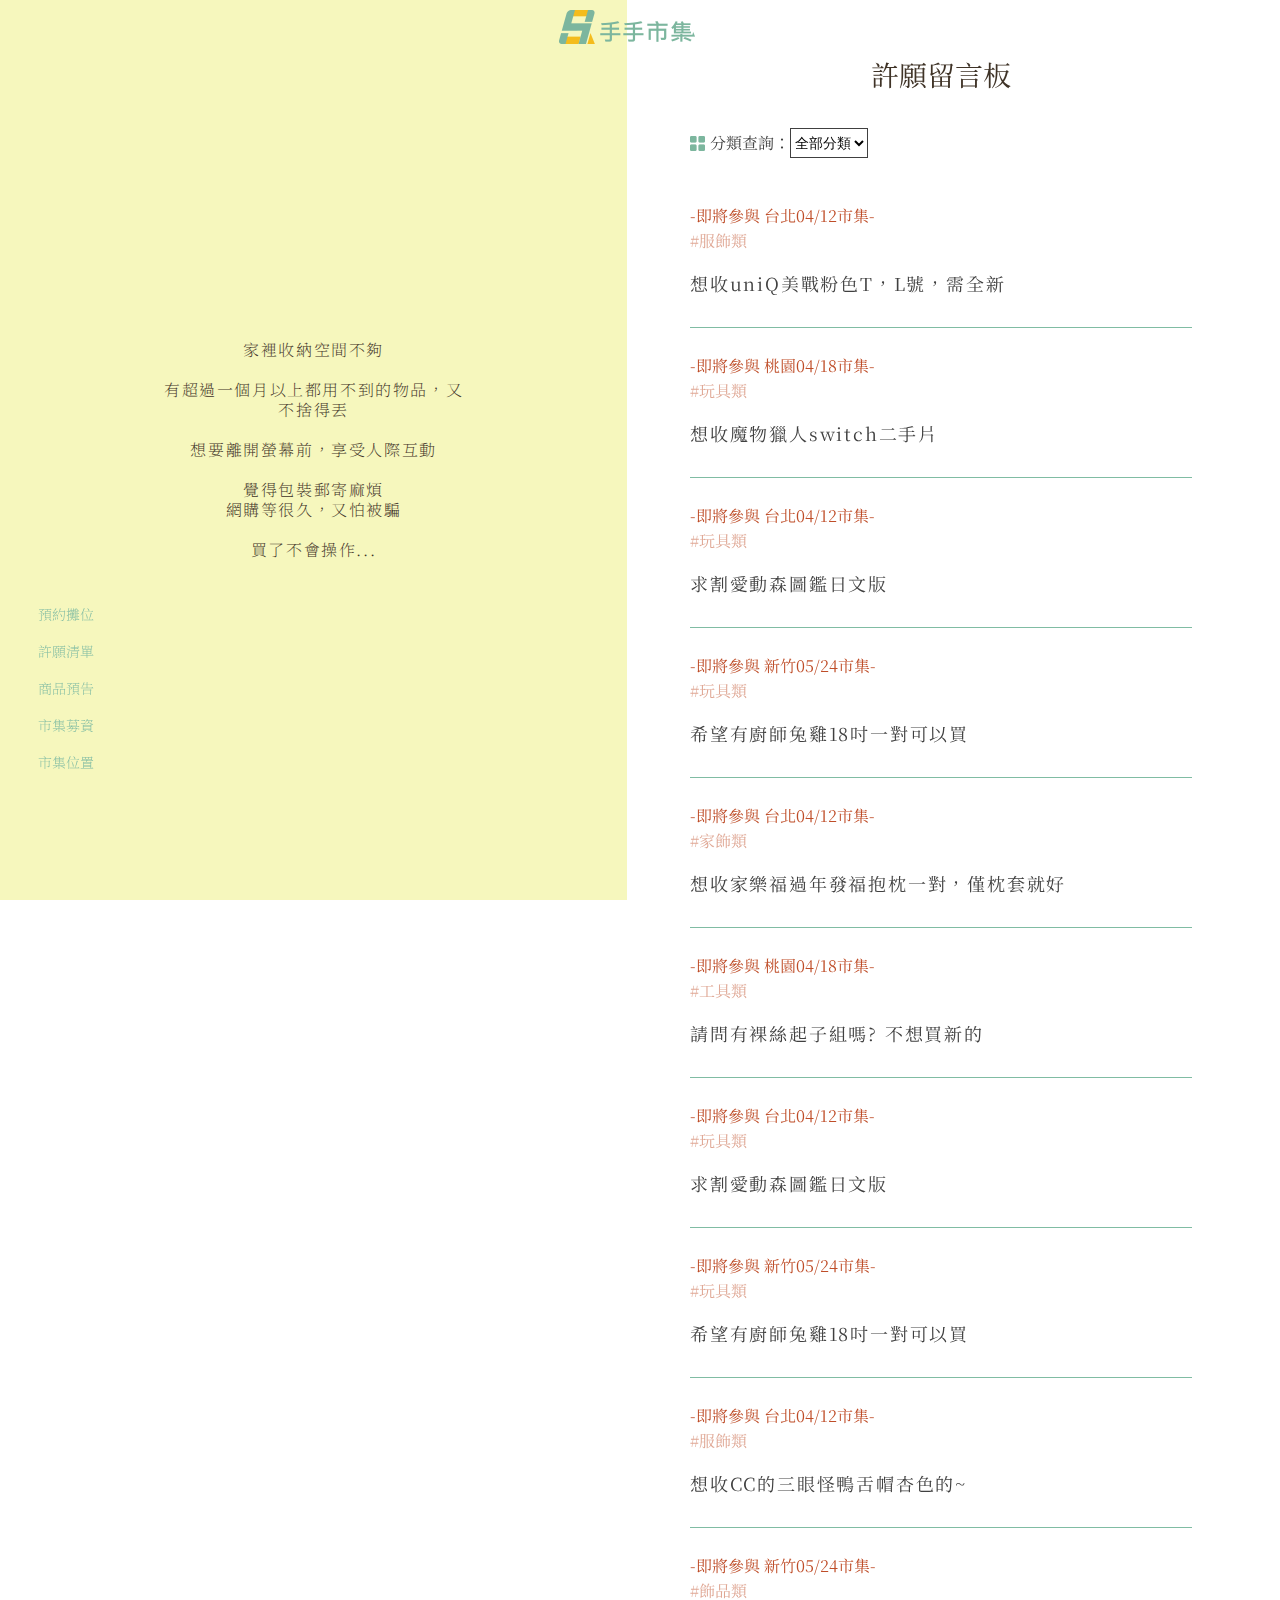
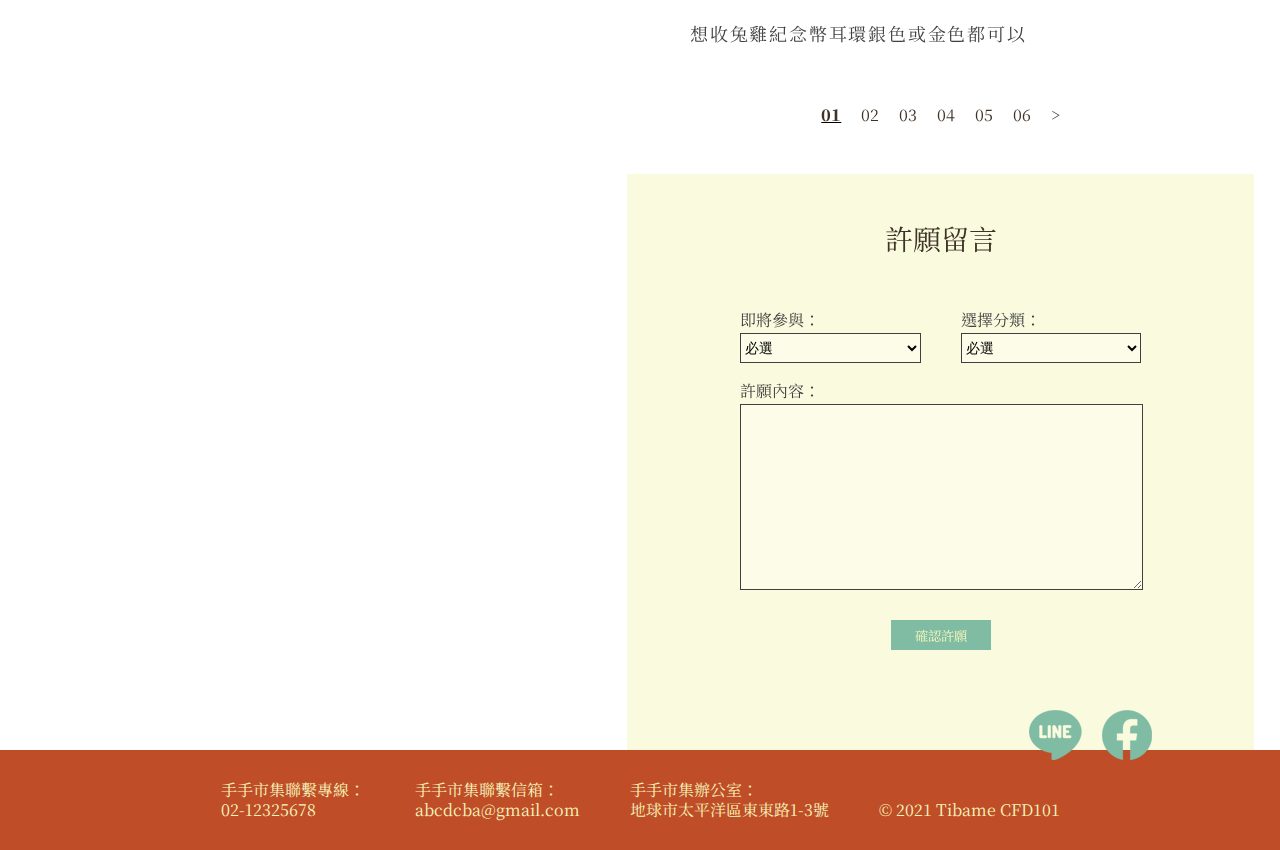
<file: wish.html>
<!DOCTYPE html>
<html lang="en">
<head>
    <meta charset="UTF-8">
    <meta http-equiv="X-UA-Compatible" content="IE=edge">
    <meta name="viewport" content="width=device-width, initial-scale=1.0">
    <title>手手市集</title>
    <link rel="stylesheet" href="css/reset.css">
    <link rel="stylesheet" href="css/wish.css">
    <link rel="preconnect" href="https://fonts.gstatic.com">
    <link href="https://fonts.googleapis.com/css2?family=Noto+Serif+TC:wght@200;300;400;500;600;700;900&display=swap" rel="stylesheet">
</head>

<body>
    <header>
        <input type="checkbox" name="" id="menu-control">
        <div class="menu">
            <nav>
                <h1><a href="index.html"><img src="pic/index/logo.png" alt="" class="logo"></a></h1>
                <label for="menu-control" class="menu-btn">
                    <img src="pic/index/hambur.png" alt="">
                </label>
                <ul>
                    <li><a href="booking.html">預約攤位</a></li>
                    <li><a href="wish.html">許願清單</a></li>
                    <li><a href="product.html">商品預告</a></li>
                    <li><a href="fundraising.html">市集募資</a></li>
                    <li><a href="location.html">市集位置</a></li>
                </ul>
            </nav>
        </div>
        <div class="header-content">
            <div class="header-content-intro">
                <p>家裡收納空間不夠<br><br>
                    有超過一個月以上都用不到的物品，又不捨得丟<br><br>
                    想要離開螢幕前，享受人際互動<br><br>
                    覺得包裝郵寄麻煩<br>網購等很久，又怕被騙<br><br>
                    買了不會操作...</p>
            </div>

            <div class="header-content-list">
                <h2>許願留言板</h2>
                <form action="" class="filter">
                    <img src="pic/wish/icon.png" alt="">
                    <label for="wish-class">分類查詢：</label>
                    <select name="" id="wish-class">
                        <option value="all">全部分類</option>
                        <option value="toy">玩具類</option>
                        <option value="furn">家飾類</option>
                        <option value="tool">工具類</option>
                        <option value="deco">飾品類</option>
                        <option value="cloth">服飾類</option>
                    </select>
                </form>
                <ul class="massage">
                    <li class="class-control cloth">
                        <span>-即將參與 台北04/12市集-<br></span>
                        <span>#服飾類</span>
                        <p>想收uniQ美戰粉色T，L號，需全新</p>
                    </li>
                    <li class="class-control toy">
                        <span>-即將參與 桃園04/18市集-<br></span>
                        <span>#玩具類</span>
                        <p>想收魔物獵人switch二手片</p>
                    </li>
                    <li class="class-control toy">
                        <span>-即將參與 台北04/12市集-<br></span>
                        <span>#玩具類</span>
                        <p>求割愛動森圖鑑日文版</p>
                    </li>
                    <li class="class-control toy">
                        <span>-即將參與 新竹05/24市集-<br></span>
                        <span>#玩具類</span>
                        <p>希望有廚師兔雞18吋一對可以買</p>
                    </li>
                    <li class="class-control furn">
                        <span>-即將參與 台北04/12市集-<br></span>
                        <span>#家飾類</span>
                        <p>想收家樂福過年發福抱枕一對，僅枕套就好</p>
                    </li>
                    <li class="class-control tool">
                        <span>-即將參與 桃園04/18市集-<br></span>
                        <span>#工具類</span>
                        <p>請問有裸絲起子組嗎? 不想買新的</p>
                    </li>
                    <li class="class-control toy">
                        <span>-即將參與 台北04/12市集-<br></span>
                        <span>#玩具類</span>
                        <p>求割愛動森圖鑑日文版</p>
                    </li>
                    <li class="class-control toy">
                        <span>-即將參與 新竹05/24市集-<br></span>
                        <span>#玩具類</span>
                        <p>希望有廚師兔雞18吋一對可以買</p>
                    </li>
                    <li class="class-control cloth">
                        <span>-即將參與 台北04/12市集-<br></span>
                        <span>#服飾類</span>
                        <p>想收CC的三眼怪鴨舌帽杏色的~</p>
                    </li>
                    <li class="class-control deco">
                        <span>-即將參與 新竹05/24市集-<br></span>
                        <span>#飾品類</span>
                        <p>想收兔雞紀念幣耳環銀色或金色都可以</p>
                    </li>
                </ul>
                <div class="list-page">
                    <ol>
                        <li class="here"><a href="#">01</a></li>
                        <li><a href="#">02</a></li>
                        <li><a href="#">03</a></li>
                        <li><a href="#">04</a></li>
                        <li><a href="#">05</a></li>
                        <li><a href="#">06</a></li>
                        <li><a href="#">></a></li>
                    </ol>
                </div>
                <div class="leaveMassage">
                    <h2>許願留言</h2>
                    <form action="" class="leave">
                        <ul>
                            <li class="sbs">
                                <label for="leave-location">即將參與：</label>
                                <select name="" id="leave-location">
                                    <option value="必選">必選</option>
                                    <option value="">台北04/12市集</option>
                                    <option value="">桃園04/18市集</option>
                                    <option value="">新竹05/24市集</option>
                                </select>
                            </li>
                            <li class="sbs">
                                <label for="leave-class">選擇分類：</label>
                                <select name="" id="leave-class">
                                    <option value="必選">必選</option>
                                    <option value="">玩具類</option>
                                    <option value="">家飾類</option>
                                    <option value="">工具類</option>
                                    <option value="">飾品類</option>
                                    <option value="">服飾類</option>
                                </select>
                            </li>
                            <li>
                                <label for="leave-text">許願內容：</label>
                                <textarea id="leave-text"></textarea>
                            </li>
                        </ul>
                        <button type="button" id="leaveBtn">確認許願</button>
                    </form>
                </div>
            </div>
            
        </div>
    </header>
    

    <footer>
        <div class="footer-inf">
            <ul>
                <li><span>手手市集聯繫專線：<br>02-12325678</span></li>
                <li><span>手手市集聯繫信箱：<br>abcdcba@gmail.com</span></li>
                <li><span>手手市集辦公室：<br>地球市太平洋區東東路1-3號</span></li>
                <li><span class="cr">&copy; 2021 Tibame CFD101</span></li>
            </ul>
        </div>
        <div class="footer-community">
            <a href="#">
                <img src="pic/index/line.png" alt="">
            </a>
            <a href="#">
                <img src="pic/index/facebook.png" alt="">
            </a>
        </div>
    </footer>

    <script src="js/wish.js"></script>
</body>
</html>
</file>
<file: css/index.css>
h2, h3, h4, span, a, p, button, label{
  font-family: 'Noto Serif TC', serif;
  color: #404040;
}
h2{
  margin-left: 10%;
  font-size: 28px;
  color: #3F3327;
}

.header-content-intro,
.header-content-formarea,
.wish,
.product{
  margin-bottom: 50px;
}

header{
  width: 100%;
  position: relative;
}
#menu-control{
  position: fixed;
  top: 0;
  z-index: -99;
  opacity: 0;
}
.menu{
  width: 100%;
  position: fixed;
  z-index: 99;
}
nav{
  position: relative;
  height: 0;
}
h1{
  position: relative;
  z-index: 2;
  text-align: center;
  padding: 10px 0;
  background-color: #F6F7BD;
}
.menu-btn{
  position: absolute;
  top: 0;
  right: 0;
  z-index: 2;
  display: block;
  width: 50px;
  height: 50px;
  opacity: .3;
}
nav ul{
  position: relative;
  top: -100vh ;
  z-index: 99;
  padding: 20px 0;
  transition: top 1.5s;
  background-color: #80BCA3;
}
nav li{
  padding: 20px 0;
  text-align: center;
}
nav li+li::before{
  content: '';
  display: block;
  margin: auto;
  position: relative;
  top: -20px;
  width: 10px;
  height: 1px;
  background-color: #F6F7BD;
}
nav li a{
  text-decoration: none;
  font-size: 14px;
  font-weight: 200;
  color: #F6F7BD;
}
#menu-control:checked ~.menu nav ul{
  top: 0;
}

.header-content-intro{
  width: 100%;
  position: relative;
  padding-bottom: 50px;
  background-color: #F6F7BD;
}
.header-content-intro p{
  width: 70%;
  margin: auto;
  padding-top: 90px;
  text-align: center;
  font-weight: 200;
  line-height: 20px;
  letter-spacing: 0.1em;
  color: #3F3327;
}

.header-content-formarea{
  position: relative;
}
.header-content-formarea h2{
  margin-bottom: 30px;
}
.header-content-formarea img{
  width: 80%;
  display: block;
  margin: auto;
  margin-bottom: 20px;
}
.formarea-form{
  width: 80%;
  margin: auto;
}
.formarea-form li{
  display: flex;
  flex-direction: column;
  margin-top: 20px;
}
.formarea-form li label{
  margin-bottom: 5px;
}
.formarea-form li input{
  height: 30px;
  outline: none;
  border: none;
  border-bottom: 1px #404040 solid;
  background-color: rgba(255, 255, 255, 0)
}
.formarea-form li select{
  height: 30px;
  font-size: 14px;
  outline: none;
  border: 1px #404040 solid;
  background-color: rgba(255, 255, 255, 0)
}
.formarea-form button{
  cursor: pointer;
  margin-top: 20px;
  width: 100px;
  height: 30px;
  outline: none;
  border-style: none;
  color: #F6F7BD;
  background-color: #80BCA3;
}

/* 預約注意事項 */
.notice{
  position: fixed;
  top: 0;
  z-index: 50;
  width: 100%;
  height: 100%;
  padding: 50px 0 0 0;
  text-align: center;
  background-color: rgba(64, 64, 64, 0.8);
}
.notice .close{
  cursor: pointer;
  position: absolute;
  top: 15vh;
  right: 5vw;
  font-size: 30px;
  color: #F6F7BD;
}
.notice section{
  width: 80%;
  height: 60vh;
  margin: auto;
  margin-top: 15vh;
  overflow: auto;
  background-color: white;
}
.notice section h3{
  margin: 30px 0;
  font-size: 18px;
  color: #3F3327;
}
.notice section h3::after{
  content: '';
  display: block;
  width: 20%;
  height: 1px;
  margin: auto;
  margin-top: 30px;
  background-color: #3F3327;
}
.notice section p{
  padding: 0 25px 30px 30px;
  font-size: 14px;
  line-height: 20px;
  text-align: left;
}
.notice button{
  cursor: pointer;
  margin-top: 20px;
  width: 60px;
  height: 30px;
  outline: none;
  border-style: none;
  color: #F6F7BD;
  background-color: #80BCA3;
}
.notice button+button{
  margin-left: 20px;
  background-color: initial;
}

.wish{
  padding: 50px 0;
  background-color: rgba(246, 247, 189, 0.5);
}
.wish-intro{
  width: 80%;
  margin: auto;
}
.wish-intro h2{
  margin-left: 0;
  margin-bottom: 20px;
}
.wish-intro p{
  margin-bottom: 20px;
  line-height: 24px;
}
.wish-content{
  width: 80vw;
  margin: auto;
  position: relative;
  z-index: 3;
  overflow: auto;
}
.wish-content-img{
  position: relative;
  display: flex;
}
.wish-content-img img{
  width: 100%;
  opacity: 0;
  visibility: hidden;
  transition: 0.8s;
}
.wish-content-img img+img{
  position: absolute;
}
.wish-content-img img.imgshow{
  opacity: 1;
  visibility: visible;
}
.wish-content-img img:nth-child(even).imgshow{
  opacity: 0.7;
}
ul.wish-content-txt{
  display: flex;
  align-items: center;
  position: absolute;
  top: 0;
  bottom: 0;
}
ul.wish-content-txt li{
  width: 80vw;
  display: flex;
  flex-direction: column;
  align-items: center;
  opacity: 0;
  visibility: hidden;
  transition: 0.8s;
}
ul.wish-content-txt li+li{
  position: absolute;
}
ul.wish-content-txt li.txtshow{
  opacity: 1;
  visibility: visible;
}
ul.wish-content-txt li span{
  padding-bottom: 20px;
  font-size: 14px;
}
ul.wish-content-txt li p{
  padding: 0 20px;
  text-align: center;
  font-size: 16px;
  line-height: 20px;
}
ul.wish-content-txt li a{
  text-decoration: none;
}
.wish button{
  margin-top: 20px;
  margin-left: 10%;
  width: 100px;
  height: 30px;
  outline: none;
  border-style: none;
  background-color: #80BCA3;
}
.wish button a{
  text-decoration: none;
  color: #F6F7BD;
}

.product{
  margin-bottom: 100px;
}
.product h2{
  margin-bottom: 30px;
}
.product-sort ul{
  display: flex;
  flex-wrap: wrap;
  justify-content: space-between;
  width: 80%;
  margin: auto;
}
.product-sort ul li{
  width: 38vw;
}
.product-sort li a{
  display: block;
  width: 100%;
  height: 38vw;
  margin-bottom: 10px;
  transition: 1s;
}
.product-sort li a:hover{
  opacity: 0.7;
}
.product-sort li a img{
  width: 100%;
}
.product-sort li span{
  display: block;
  margin-bottom: 5px;
  color: rgba(191, 77, 40, 0.5);
}
.product-sort li h3{
  display: block;
  width: 100%;
  font-size: 18px;
  margin-bottom: 20px;
  color: #BF4D28;
}

footer{
  display: flex;
  justify-content: center;
  position: relative;
  padding: 50px 0;
  background-color: #BF4D28;
}
.footer-inf{
  width: 80%;
}
.footer-inf ul li+li{
  margin-top: 20px;
}
.footer-inf li span{
  font-size: 16px;
  line-height: 20px;
  color: #F6F7BD;
}
.footer-inf li .cr{
  font-size: 12px;
}
.footer-community{
  display: flex;
  position: absolute;
  top: -40px;
  right: 10%;
  padding: 0;
}
.footer-community a:first-of-type{
  padding-right: 20px;
}

@media screen and (min-width:1200px){
  h1{
    margin-right: 2vw;
    background-color: transparent;    
  }
  h2{
    margin-left: 0;
    text-align: center;
    padding-bottom: 20px;
  }

  .header-content-formarea h2{
    display: block;
    width: 100%;
  }
  .menu-btn{
    display: none;
  }
  nav ul{
    top: 60vh;
    padding: 0;
    background-color: transparent;
    width: 10vw;
  }
  nav li{
    padding: 10px 0;
    padding-left: 3vw;
    text-align: unset;
  }
  nav li a{
    position: relative;
    left: 0;
    color: #80BCA3;
  }
  nav li a:hover{
    left: 5px;
    color: #F5BC1A;
  }

  .header-content{
    display: flex;
  }
  .header-content-intro{
    width: 49vw;
    height: 100vh;
    padding-bottom: 0;
    margin-bottom: 0;
    display: flex;
    justify-content: center;
    position: sticky;
    top: 0;
  }
  .header-content-intro p{
    width: 50%;
    padding-top: 0;
  }

  .header-content-formarea{
    width: 49vw;
    display: flex;
    flex-wrap: wrap;
    margin-top: 60px;
    margin-bottom: 0;
  }
  .header-content-formarea h2{
    text-align: center;
  }
  .header-content-formarea img{
    width: 65%;
  }
  .formarea-form ul{
    width: 80%;
    display: flex;
    flex-wrap: wrap;
    margin: auto;
    justify-content: space-between;
  }
  .formarea-form li{
    width: 100%;
  }
  .formarea-form li.sbs{
    width: 45%;
  }
  .formarea-form button{
    display: block;
    margin: auto;
    margin-top: 30px;
    margin-bottom: 50px;
  }

  /* 預約注意事項 */
  .notice{
    position: absolute;
    top: -7vh;
    width: 50vw;
    height: 100vh;
    box-sizing: border-box;
    padding: 50px 0 0 0;
    margin-left: 0;
  }

  .wish-intro p{
    text-align: center;
    margin-bottom: 50px;
  }
  .wish-content{
    width: 60vw;
    overflow: hidden;
  }
  ul.wish-content-txt li{
    width: 60vw;
  }
  .wish button{
    display: block;
    margin: auto;
    margin-top: 30px;
  }

  .product-sort ul{
    flex-wrap: nowrap;
  }
  .product-sort ul li{
    width: 18vw;
  }
  .product-sort li a{
    width: 18vw;
    height: 18vw;
  }

  footer{
    padding: 30px 0;
  }
  .footer-inf ul{
    display: flex;
    justify-content: center;
    align-items: flex-end;
  }
  .footer-inf ul li+li{
    margin-top: 0;
    margin-left: 50px;
  }
}
</file>
<file: css/booking.css>
h2, h3, h4, span, a, p, button, label{
  font-family: 'Noto Serif TC', serif;
  color: #404040;
}
h2{
  margin-left: 10%;
  font-size: 28px;
  color: #3F3327;
}

.header-content-intro,
.header-content-formarea{
  margin-bottom: 50px;
}

header{
  width: 100%;
  position: relative;
}
#menu-control{
  position: fixed;
  top: 0;
  z-index: -99;
  opacity: 0;
}
.menu{
  width: 100%;
  position: fixed;
  z-index: 99;
}
nav{
  position: relative;
  height: 0;
}
h1{
  position: relative;
  z-index: 2;
  text-align: center;
  background-color: #F6F7BD;
  padding: 10px 0;
}
.menu-btn{
  position: absolute;
  top: 0;
  right: 0;
  z-index: 2;
  display: block;
  width: 50px;
  height: 50px;
  opacity: .3;
}
nav ul{
  position: relative;
  z-index: 1;
  top: -100vh ;
  padding: 20px 0;
  transition: top 1.5s;
  background-color: #80BCA3;
}
nav li{
  padding: 20px 0;
  text-align: center;
}
nav li+li::before{
  content: '';
  display: block;
  margin: auto;
  position: relative;
  top: -20px;
  width: 10px;
  height: 1px;
  background-color: #F6F7BD;
}
nav li a{
  text-decoration: none;
  color: #F6F7BD;
  font-size: 14px;
  font-weight: 200;
}
#menu-control:checked ~.menu nav ul{
  top: 0;
}

.header-content-intro{
  width: 100%;
  position: relative;
  padding-bottom: 50px;
  background-color: #F6F7BD;
}
.header-content-intro p{
  text-align: center;
  font-weight: 200;
  line-height: 20px;
  letter-spacing: 0.1em;
  width: 70%;
  margin: auto;
  padding-top: 90px;
  color: #3F3327;
}


.header-content-formarea{
  margin-bottom: 100px;
}
.site{
  margin-bottom: 50px;
}
.site h2{
  margin-bottom: 20px;
}
.site01{
  box-sizing: border-box;
  display: flex;
  flex-wrap: wrap;
  justify-content: center;
  width: 80%;
  margin: auto;
  margin-bottom: 10px;
  padding: 20px 0;
  border: 1px #404040 solid;
}
.site .stall-num{
  width: 14%;
  margin: 3% 1%;
  text-align: center;
  line-height: 8vw;
  border: 1px solid #404040;
}
.site .stall-num:last-of-type{
  color: #F6F7BD;
  background-color: #404040;
  border: none;
}
.site span{
  margin-left: 10%;
}
.formarea-form{
  width: 80%;
  margin: auto;
  margin-bottom: 50px;
}
.formarea-form li{
  display: flex;
  flex-direction: column;
  margin-top: 30px;
}
.formarea-form li input{
  height: 30px;
  margin-top: 5px;
  outline: none;
  border: none;
  border-bottom: 1px #404040 solid;
  background-color: rgba(255, 255, 255, 0)
}
.formarea-form li select{
  height: 30px;
  margin-top: 5px;
  font-size: 14px;
  outline: none;
  border: 1px #404040 solid;
  background-color: rgba(255, 255, 255, 0)
}
.formarea-form button{
  cursor: pointer;
  margin: 20px 0;
  width: 100px;
  height: 30px;
  outline: none;
  background-color: #80BCA3;
  border-style: none;
  color: #F6F7BD;
}

/* 預約注意事項 */
.notice{
  position: fixed;
  top: 0;
  z-index: 50;
  width: 100%;
  height: 100%;
  padding: 50px 0 0 0;
  text-align: center;
  background-color: rgba(64, 64, 64, 0.8);
}
.notice .close{
  cursor: pointer;
  position: absolute;
  top: 15vh;
  right: 5vw;
  font-size: 30px;
  color: #F6F7BD;
}
.notice section{
  width: 80%;
  height: 60vh;
  margin: auto;
  margin-top: 15vh;
  overflow: auto;
  background-color: white;
}
.notice section h3{
  margin: 30px 0;
  font-size: 18px;
  color: #3F3327;
}
.notice section h3::after{
  content: '';
  display: block;
  width: 20%;
  height: 1px;
  margin: auto;
  margin-top: 30px;
  background-color: #3F3327;
}
.notice section p{
  padding: 0 25px 30px 30px;
  font-size: 14px;
  line-height: 20px;
  text-align: left;
}
.notice button{
  cursor: pointer;
  margin-top: 20px;
  width: 60px;
  height: 30px;
  outline: none;
  border-style: none;
  color: #F6F7BD;
  background-color: #80BCA3;
}
.notice button+button{
  margin-left: 20px;
  background-color: initial;
}

footer{
  background-color: #BF4D28;
  padding: 50px 0;
  display: flex;
  justify-content: center;
  position: relative;
}
.footer-inf{
  width: 80%;
}
.footer-inf ul li+li{
  margin-top: 20px;
}
.footer-inf li span{
  color: #F6F7BD;
  font-size: 16px;
  line-height: 20px;
}
.footer-community{
  display: flex;
  position: absolute;
  padding: 0;
  top: -40px;
  right: 10%;
}
.footer-community a:first-of-type{
  padding-right: 20px;
}

@media screen and (min-width:1200px) {
  h1{
    margin-right: 2vw;
    background-color: transparent;    
  }
  h2{
    margin-left: 0;
    text-align: center;
    padding-bottom: 20px;
  }

  .menu-btn{
    display: none;
  }
  nav ul{
    top: 60vh;
    padding: 0;
    background-color: transparent;
    width: 10vw;
  }
  nav li{
    padding: 10px 0;
    padding-left: 3vw;
    text-align: unset;
  }
  nav li a{
    position: relative;
    left: 0;
    color: #80BCA3;
  }
  nav li a:hover{
    left: 5px;
    color: #F5BC1A;
  }

  .header-content{
    display: flex;
  }
  .header-content-intro{
    width: 49vw;
    height: 100vh;
    padding-bottom: 0;
    margin-bottom: 0;
    display: flex;
    justify-content: center;
    position: sticky;
    top: 0;
  }
  .header-content-intro p{
    width: 50%;
    padding-top: 0;
  }

  .header-content-formarea{
    width: 49vw;
    display: flex;
    flex-wrap: wrap;
    margin-top: 60px;
    margin-bottom: 0;
  }
  .header-content-formarea h2{
    display: block;
    width: 100%;
  }
  .site{
    width: 49vw;
  }
  .site h2{
    text-align: center;
  }
  .site01{
    width: 60%;
  }
  .site .stall-num{
    width: 14%;
    margin: 3% 1%;
    line-height: 3vw;
  }
  .site span{
    margin-left: 20%;
  }

  .formarea-form ul{
    width: 80%;
    display: flex;
    flex-wrap: wrap;
    margin: auto;
    justify-content: space-between;
  }
  .formarea-form li{
    width: 100%;
  }
  .formarea-form li.sbs{
    width: 45%;
  }
  .formarea-form button{
    display: block;
    margin: auto;
    margin-top: 50px;
    margin-bottom: 50px;
  }

    /* 預約注意事項 */
    .notice{
      position: absolute;
      top: 0;
      width: 50vw;
      height: 100vh;
      box-sizing: border-box;
      padding: 50px 0 0 0;
      margin-left: 0;
    }

  footer{
    padding: 30px 0;
  }
  .footer-inf ul{
    display: flex;
    justify-content: center;
    align-items: flex-end;
  }
  .footer-inf ul li+li{
    margin-top: 0;
    margin-left: 50px;
  }
}
</file>
<file: css/fundraising.css>
h2, h3, h4, span, a, p, button, label{
    font-family: 'Noto Serif TC', serif;
}
h2{
    font-size: 28px;
    color: #3F3327;
}

.header-content-intro,
.header-content-shplan,
.elseplan{
  margin-bottom: 50px;
}

header{
  width: 100%;
  position: relative;
}
#menu-control{
  position: fixed;
  top: 0;
  z-index: -99;
  opacity: 0;
}
.menu{
  width: 100%;
  position: fixed;
  z-index: 99;
}
nav{
  position: relative;
  height: 10vh;
}
h1{
  position: relative;
  z-index: 2;
  text-align: center;
  background-color: #F6F7BD;
  padding: 10px 0;
}
.menu-btn{
  position: absolute;
  top: 0;
  right: 0;
  z-index: 2;
  display: block;
  width: 50px;
  height: 50px;
  opacity: .3;
}
nav ul{
  position: relative;
  z-index: 1;
  top: -100vh ;
  padding: 20px 0;
  transition: top 1.5s;
  background-color: #80BCA3;
}
nav li{
  padding: 20px 0;
  text-align: center;
}
nav li+li::before{
  content: '';
  display: block;
  margin: auto;
  position: relative;
  top: -20px;
  width: 10px;
  height: 1px;
  background-color: #F6F7BD;
}
nav li a{
  text-decoration: none;
  color: #F6F7BD;
  font-size: 14px;
  font-weight: 200;
}
#menu-control:checked ~.menu nav ul{
  top: 0;
}

.header-content-intro{
  width: 100%;
  position: relative;
  padding-bottom: 50px;
  margin-bottom: 50px;
  background-color: #F6F7BD;
}
.header-content-intro p{
  text-align: center;
  font-weight: 200;
  line-height: 20px;
  letter-spacing: 0.1em;
  width: 70%;
  margin: auto;
  padding-top: 90px;
  color: #3F3327;
}

.header-content-shplan h2{
  margin-left: 10%;
  margin-bottom: 30px;
}
section.planA,
section.planB{
  position: relative;
  width: 80%;
  padding: 100px 0;
  margin: auto;
  margin-bottom: 100px;
  background-color: white;
  transition: 1s;
  overflow: hidden;
}
section.planA img.money,
section.planB img.money{
  position: absolute;
  bottom: 100vh;
  width: 100%;
  transition: 5s;
}
section.planA:hover,
section.planB:hover{
  background-color: rgba(63, 51, 39, 0.1);
}
section.planA:hover img.money,
section.planB:hover img.money{
  bottom: -100vh;
}
section.planA img+img,
section.planB img+img{
  width: 100%;
  margin-bottom: 20px;
}
section.planA h3,
section.planB h3,
section.planA p,
section.planB p{
  padding: 0 10px;
}
section.planA h3,
section.planB h3{
  font-size: 22px;
  margin-bottom: 10px;
  color: #BF4D28;
}
section.planA p,
section.planB p{
  line-height: 24px;
  color: #404040;
}

.elseplan{
  margin-bottom: 0;
  padding: 50px 0 100px 0;
  background-color: rgba(246, 247, 189, 0.5);
}
.elseplan h2{
  margin-left: 10%;
  margin-bottom: 30px;
}
.elseplan ul{
  display: flex;
  flex-wrap: wrap;
  justify-content: space-between;
  width: 80%;
  margin: auto;
}
.elseplan li{
  width: 45%;
}
.elseplan li img{
  display: block;
  width: 100%;
  margin-bottom: 10px;
  transition: 1s;
}
.elseplan li img:hover{
  opacity: 0.7;
}
.elseplan li h3{
  font-size: 18px;
  text-align: center;
  margin-bottom: 50px;
  color: #BF4D28;
}
.elseplan p{
  text-align: center;
  color: #404040;
}

footer{
  background-color: #BF4D28;
  padding: 50px 0;
  display: flex;
  justify-content: center;
  position: relative;
}
.footer-inf{
  width: 80%;
}
.footer-inf ul li+li{
  margin-top: 20px;
}
.footer-inf li span{
  color: #F6F7BD;
  font-size: 16px;
  line-height: 20px;
}
.footer-community{
  display: flex;
  position: absolute;
  padding: 0;
  top: -40px;
  right: 10%;
}
.footer-community a:first-of-type{
  padding-right: 20px;
}

@media screen and (min-width:1200px){
  h1{
    margin-right: 2vw;
    background-color: transparent;    
  }
  h2{
    text-align: center;
    padding-bottom: 20px;
  }

  .menu-btn{
    display: none;
  }
  nav ul{
    top: 60vh;
    padding: 0;
    background-color: transparent;
    width: 10vw;
  }
  nav li{
    padding: 10px 0;
    padding-left: 3vw;
    text-align: unset;
  }
  nav li a{
    position: relative;
    left: 0;
    color: #80BCA3;
  }
  nav li a:hover{
    left: 5px;
    color: #F5BC1A;
  }

  .header-content{
    display: flex;
  }
  .header-content-intro{
    width: 49vw;
    height: 100vh;
    padding-bottom: 0;
    margin-bottom: 0;
    display: flex;
    justify-content: center;
    position: sticky;
    top: 0;
  }
  .header-content-intro p{
    width: 50%;
    padding-top: 0;
  }

  .header-content-shplan{
    margin-top: 60PX;
  }
  .header-content-shplan h2{
    margin-left: 0;
  }
  section.planA,
  section.planB{
    width: 50%;
    text-align: center;
  }
  section.planA img,
  section.planB img{
    width: 50%;
  }

  .elseplan h2{
    margin-left: 0;
  }
  .elseplan li{
    width: 23%;
  }

  footer{
    padding: 30px 0;
  }
  .footer-inf ul{
    display: flex;
    justify-content: center;
  }
  .footer-inf ul li+li{
    margin-top: 0;
    margin-left: 50px;
  }
}
</file>
<file: css/location.css>
h2, h3, h4, span, a, p, button, label{
    font-family: 'Noto Serif TC', serif;
}
h2{
    font-size: 28px;
    color: #3F3327;
}

.header-content-intro,
.header-content-map,
.shoffice{
  margin-bottom: 50px;
}

header{
  width: 100%;
  position: relative;
}
#menu-control{
  position: fixed;
  top: 0;
  z-index: -99;
  opacity: 0;
}
.menu{
  width: 100%;
  position: fixed;
  z-index: 99;
}
nav{
  position: relative;
  height: 10vh;
}
h1{
  position: relative;
  z-index: 2;
  text-align: center;
  background-color: #F6F7BD;
  padding: 10px 0;
}
.menu-btn{
  position: absolute;
  top: 0;
  right: 0;
  z-index: 2;
  display: block;
  width: 50px;
  height: 50px;
  opacity: .3;
}
nav ul{
  position: relative;
  z-index: 1;
  top: -100vh ;
  padding: 20px 0;
  transition: top 1.5s;
  background-color: #80BCA3;
}
nav li{
  padding: 20px 0;
  text-align: center;
}
nav li+li::before{
  content: '';
  display: block;
  margin: auto;
  position: relative;
  top: -20px;
  width: 10px;
  height: 1px;
  background-color: #F6F7BD;
}
nav li a{
  text-decoration: none;
  color: #F6F7BD;
  font-size: 14px;
  font-weight: 200;
}
#menu-control:checked ~.menu nav ul{
  top: 0;
}

.header-content-intro{
  width: 100%;
  position: relative;
  padding-bottom: 50px;
  background-color: #F6F7BD;
}
.header-content-intro p{
  text-align: center;
  font-weight: 200;
  line-height: 20px;
  letter-spacing: 0.1em;
  width: 70%;
  margin: auto;
  padding-top: 90px;
  color: #3F3327;
}

.header-content-map h2{
  margin-left: 10%;
  margin-bottom: 30px;
}
.mapA,
.mapB,
.mapC{
  width: 80%;
  margin: auto;
  margin-bottom: 50px;
}
.mapA iframe,
.mapB iframe,
.mapC iframe{
  width: 100%;
  height: 30vh;
  margin-bottom: 20px;
}
section.mapA-info,
section.mapB-info,
section.mapC-info{ 
  padding: 0 5px;
}
section.mapA-info h3,
section.mapB-info h3,
section.mapC-info h3{
  font-size: 22px;
  margin-bottom: 20px;
  color: #BF4D28;
}
section.mapA-info h3::after,
section.mapB-info h3::after,
section.mapC-info h3::after{
  content: '';
  display: block;
  width: 80%;
  height: 1px;
  background-color: #BF4D28;
}
section.mapA-info ul li,
section.mapB-info ul li,
section.mapC-info ul li{
  margin-bottom: 10px;
  line-height: 20px;
  color: #404040;
}

.shoffice{
  margin-bottom: 0;
  padding: 50px 0 100px 0;
  background-color: rgba(246, 247, 189, 0.5);
}
.shoffice h2{
  margin-left: 10%;
  margin-bottom: 10px;
}
.shoffice ul{
  width: 80%;
  margin: auto;
  margin-bottom: 30px;
}
.shoffice ul li{
  color: #404040;
}
.shoffice ul li+li{
  margin-top: 10px;
}
.shoffice-img{
  width: 80%;
  margin: auto;
  display: flex;
  overflow: hidden;
}
.shoffice-img img{
  width: 100%;
}

footer{
  background-color: #BF4D28;
  padding: 50px 0;
  display: flex;
  justify-content: center;
  position: relative;
}
.footer-inf{
  width: 80%;
}
.footer-inf ul li+li{
  margin-top: 20px;
}
.footer-inf li span{
  color: #F6F7BD;
  font-size: 16px;
  line-height: 20px;
}
.footer-community{
  display: flex;
  position: absolute;
  padding: 0;
  top: -40px;
  right: 10%;
}
.footer-community a:first-of-type{
  padding-right: 20px;
}

@media screen and (min-width:1200px){
  h1{
    margin-right: 2vw;
    background-color: transparent;    
  }
  h2{
    text-align: center;
    padding-bottom: 20px;
  }

  .menu-btn{
    display: none;
  }
  nav ul{
    top: 60vh;
    padding: 0;
    background-color: transparent;
    width: 10vw;
  }
  nav li{
    padding: 10px 0;
    padding-left: 3vw;
    text-align: unset;
  }
  nav li a{
    position: relative;
    left: 0;
    color: #80BCA3;
  }
  nav li a:hover{
    left: 5px;
    color: #F5BC1A;
  }

  .header-content{
    display: flex;
  }
  .header-content-intro{
    width: 49vw;
    height: 100vh;
    padding-bottom: 0;
    margin-bottom: 0;
    display: flex;
    justify-content: center;
    position: sticky;
    top: 0;
  }
  .header-content-intro p{
    width: 50%;
    padding-top: 0;
  }

  .header-content-map{
    width: 49vw;
    margin-top: 60px;
  }
  .mapA,
  .mapB,
  .mapC{
    margin-bottom: 100px;
  }

  .shoffice h2{
    margin-left: 0;
  }
  .shoffice ul li{
    text-align: center;
  }
  .shoffice-img{
    width: 50%;
    overflow: unset;
    justify-content: space-between;
  }
  .shoffice-img img{
    width: 15%;
  }

  footer{
    padding: 30px 0;
  }
  .footer-inf ul{
    display: flex;
    justify-content: center;
  }
  .footer-inf ul li+li{
    margin-top: 0;
    margin-left: 50px;
  }
}
</file>
<file: css/product.css>
h2, h3, h4, span, a, p, button, label{
    font-family: 'Noto Serif TC', serif;
}
h2{
    font-size: 28px;
    color: #3F3327;
}

.header-content-intro,
.header-content-featured,
.description,
.product,
.product-page{
  margin-bottom: 50px;
}

header{
  width: 100%;
  position: relative;
}
#menu-control{
  position: fixed;
  top: 0;
  z-index: -99;
  opacity: 0;
}
.menu{
  width: 100%;
  position: fixed;
  z-index: 99;
}
nav{
  position: relative;
  height: 10vh;
}
h1{
  position: relative;
  z-index: 2;
  text-align: center;
  background-color: #F6F7BD;
  padding: 10px 0;
}
.menu-btn{
  position: absolute;
  top: 0;
  right: 0;
  z-index: 2;
  display: block;
  width: 50px;
  height: 50px;
  opacity: .3;
}
nav ul{
  position: relative;
  z-index: 1;
  top: -100vh ;
  padding: 20px 0;
  transition: top 1.5s;
  background-color: #80BCA3;
}
nav li{
  padding: 20px 0;
  text-align: center;
}
nav li+li::before{
  content: '';
  display: block;
  margin: auto;
  position: relative;
  top: -20px;
  width: 10px;
  height: 1px;
  background-color: #F6F7BD;
}
nav li a{
  text-decoration: none;
  color: #F6F7BD;
  font-size: 14px;
  font-weight: 200;
}
#menu-control:checked ~.menu nav ul{
  top: 0;
}

.header-content-intro{
  width: 100%;
  position: relative;
  padding-bottom: 50px;
  background-color: #F6F7BD;
}
.header-content-intro p{
  text-align: center;
  font-weight: 200;
  line-height: 20px;
  letter-spacing: 0.1em;
  width: 70%;
  margin: auto;
  padding-top: 90px;
  color: #3F3327;
}

.header-content-featured{
  width: 80%;
  margin: auto;
}
.header-content-featured h2{
  margin-bottom: 50px;
}
.featured-card{
  display: flex;
  flex-wrap: wrap;
  width: 80%;
  margin-bottom: 50px;
}
.featured-card:nth-of-type(even){
  margin-left: 20%;
}
.featured-card img{
  display: block;
  width: 40vw;
  margin-bottom: 20px;
}
.featured-card span{
  display: block;
  width: 100%;
}
.featured-card span:first-of-type{
  color: rgba(191, 77, 40, 0.5);
  margin-bottom: 10px;
}
.featured-card h3{
  display: block;
  width: 100%;
  font-size: 18px;
  color: #BF4D28;
  margin-bottom: 20px;
}
.featured-card button{
  cursor: pointer;
  display: block;
  width: 100px;
  height: 30px;
  outline: none;
  background-color: #80BCA3;
  border-style: none;
  color: #F6F7BD;
}
.featured-card .detail:nth-child(odd):before{
  content: '';
  display: block;
  width: 1px;
  height: 100px;
  margin-top: 30px;
  background-color: #3F3327;
  opacity: 0.3;
}
.featured-card .detailBtn{
  display: none;
}
.featured-card .detail{
  width: 80vw;
  display: flex;
  flex-direction: column;
}
.featured-card .detail span{
  margin: 10px 0;
  font-size: 16px;
  line-height: 24px;
  color: #404040;
}

section.description{
  padding: 50px 0;
  background-color: rgba(246, 247, 189, 0.5);
}
section.description h2{
  margin-left: 10%;
  margin-bottom: 20px;
}
section.description p{
  display: block;
  width: 80%;
  margin: auto;
  line-height: 24px;
  color: #404040;
}

.product h2{
  margin-left: 10%;
  margin-bottom: 20px;
}
form.filter{
  display: flex;
  flex-wrap: wrap;
  align-items: center;
  margin-left: 10%;
  margin-bottom: 50px;
}
form.filter img{
  margin-right: 5px;
}
form.filter select{
  height: 30px;
  font-size: 14px;
  outline: none;
  border: 1px #404040 solid;
  background-color: rgba(255, 255, 255, 0)
}
.product-card{
  display: flex;
  flex-wrap: wrap;
  justify-content: space-between;
  width: 80%;
  margin: auto;
}
.product-card-intro{
  margin-bottom: 50px;
}
.product-card-intro img{
  width: 35vw;
  margin-bottom: 10px;
  transition: 1s;
}
.product-card-intro img:hover{
  opacity: 0.7;
}
section.product-card-project h3{
  display: block;
  margin-bottom: 15px;
  font-size: 18px;
  color: #404040;
}
section.product-card-project span{
  display: block;
  margin-bottom: 5px;
  color: #BF4D28;
}
section.product-card-project span:nth-of-type(2){
  color: rgba(191, 77, 40, 0.5);;
}

.product-page{
  margin-bottom: 100px;
}
.product-page ol{
  display: flex;
  justify-content: center;
}
.product-page ol li+li{
  margin-left: 20px;
}
.product-page li a{
  text-decoration: none;
  color: #3F3327;
}
.product-page li.here{
  font-weight: 900;
  text-decoration: underline;
}

footer{
  background-color: #BF4D28;
  padding: 50px 0;
  display: flex;
  justify-content: center;
  position: relative;
}
.footer-inf{
  width: 80%;
}
.footer-inf ul li+li{
  margin-top: 20px;
}
.footer-inf li span{
  color: #F6F7BD;
  font-size: 16px;
  line-height: 20px;
}
.footer-community{
  display: flex;
  position: absolute;
  padding: 0;
  top: -40px;
  right: 10%;
}
.footer-community a:first-of-type{
  padding-right: 20px;
}

@media screen and (min-width:1200px){
  h1{
    margin-right: 2vw;
    background-color: transparent;    
  }
  h2{
    text-align: center;
    padding-bottom: 20px;
  }

  .menu-btn{
    display: none;
  }
  nav ul{
    top: 60vh;
    padding: 0;
    background-color: transparent;
    width: 10vw;
  }
  nav li{
    padding: 10px 0;
    padding-left: 3vw;
    text-align: unset;
  }
  nav li a{
    position: relative;
    left: 0;
    color: #80BCA3;
  }
  nav li a:hover{
    left: 5px;
    color: #F5BC1A;
  }

  .header-content{
    display: flex;
  }
  .header-content-intro{
    width: 49vw;
    height: 100vh;
    padding-bottom: 0;
    margin-bottom: 0;
    display: flex;
    justify-content: center;
    position: sticky;
    top: 0;
  }
  .header-content-intro p{
    width: 50%;
    padding-top: 0;
  }

  .header-content-featured{
    width: 49vw;
    margin-top: 60px;
  }
  .featured-card{
    margin: auto;
    margin-bottom: 50px;
  }
  .featured-card img{
    width: 20vw;
  }

  section.description h2{
    margin-left: 0;
  }
  section.description p{
    text-align: center;
  }

  .product h2{
    margin-left: 0;
  }
  .product-card-intro img{
    width: 18vw;
  }

  footer{
    padding: 30px 0;
  }
  .footer-inf ul{
    display: flex;
    justify-content: center;
  }
  .footer-inf ul li+li{
    margin-top: 0;
    margin-left: 50px;
  }
}
</file>
<file: css/wish.css>
h2, h3, h4, span, a, p, button, label{
  font-family: 'Noto Serif TC', serif;
  color: #404040;
}
h2{
  margin-left: 10%;
  font-size: 28px;
  color: #3F3327;
}

.header-content-intro,
.list-page,
.leaveMassage{
  margin-bottom: 50px;
}

header{
  width: 100%;
  position: relative;
}
#menu-control{
  position: fixed;
  top: 0;
  z-index: -99;
  opacity: 0;
}
.menu{
  width: 100%;
  position: fixed;
  z-index: 99;
}
nav{
  position: relative;
  height: 0;
}
h1{
  position: relative;
  z-index: 2;
  text-align: center;
  background-color: #F6F7BD;
  padding: 10px 0;
}
.menu-btn{
  position: absolute;
  top: 0;
  right: 0;
  z-index: 2;
  display: block;
  width: 50px;
  height: 50px;
  opacity: .3;
}
nav ul{
  position: relative;
  z-index: 1;
  top: -100vh ;
  padding: 20px 0;
  transition: top 1.5s;
  background-color: #80BCA3;
}
nav li{
  padding: 20px 0;
  text-align: center;
}
nav li+li::before{
  content: '';
  display: block;
  margin: auto;
  position: relative;
  top: -20px;
  width: 10px;
  height: 1px;
  background-color: #F6F7BD;
}
nav li a{
  text-decoration: none;
  color: #F6F7BD;
  font-size: 14px;
  font-weight: 200;
}
#menu-control:checked ~.menu nav ul{
  top: 0;
}

.header-content-intro{
  width: 100%;
  position: relative;
  padding-bottom: 50px;
  margin-bottom: 50px;
  background-color: #F6F7BD;
}
.header-content-intro p{
  text-align: center;
  font-weight: 200;
  line-height: 20px;
  letter-spacing: 0.1em;
  width: 70%;
  margin: auto;
  padding-top: 90px;
  color: #3F3327;
}


.header-content-list h2{
  margin-bottom: 20px;
}
form.filter{
  display: flex;
  flex-wrap: wrap;
  align-items: center;
  margin-left: 10%;
  margin-bottom: 50px;
}
form.filter img{
  margin-right: 5px;
}
form.filter select{
  height: 30px;
  font-size: 14px;
  outline: none;
  border: 1px #404040 solid;
  background-color: rgba(255, 255, 255, 0)
}
.header-content-list ul{
  width: 80%;
  margin: auto;
  margin-bottom: 60px;
}
.header-content-list ul.massage li+li::before{
  content: '';
  display: block;
  width: 100%;
  height: 1px;
  margin: 30px 0;
  background-color: #80BCA3;
}
.header-content-list li span{
  color: #BF4D28;
}
.header-content-list li span:last-of-type{
  display: block;
  margin-top: 8px;
  color: rgba(191, 77, 40, 0.5);
}
.header-content-list li p{
  margin-top: 20px;
  font-size: 18px;
  line-height: 28px;
  letter-spacing: 0.1em;
}

.list-page{
  margin-bottom: 50px;
}
.list-page ol{
  display: flex;
  justify-content: center;
}
.list-page ol li+li{
  margin-left: 20px;
}
.list-page li a{
  text-decoration: none;
  color: #3F3327;
}
.list-page li.here{
  font-weight: 900;
  text-decoration: underline;
}

.leaveMassage{
  padding: 50px 0 100px 0;
  margin-bottom: 0;
  background-color: rgba(246, 247, 189, 0.5);
}
.leaveMassage h2{
  margin-bottom: 20px;
}
form.leave{
  width: 80%;
  margin: auto;
}
form.leave ul{
  margin-bottom: 0;
}
form.leave li{
  display: flex;
  flex-direction: column;
  margin-top: 20px;
}
form.leave li label{
  margin-bottom: 5px;
}
form.leave li select{
  height: 30px;
  font-size: 14px;
  outline: none;
  border: 1px #404040 solid;
  background-color: rgba(255, 255, 255, 0.3)
}
form.leave li textarea{
  height: 20vh;
  font-size: 16px;
  outline: none;
  border: 1px #404040 solid;
  background-color: rgba(255, 255, 255, 0.3)
}
form.leave button{
  margin-top: 20px;
  width: 100px;
  height: 30px;
  outline: none;
  background-color: #80BCA3;
  border-style: none;
  color: #F6F7BD;
}

footer{
  background-color: #BF4D28;
  padding: 50px 0;
  display: flex;
  justify-content: center;
  position: relative;
}
.footer-inf{
  width: 80%;
}
.footer-inf ul li+li{
  margin-top: 20px;
}
.footer-inf li span{
  color: #F6F7BD;
  font-size: 16px;
  line-height: 20px;
}
.footer-community{
  display: flex;
  position: absolute;
  padding: 0;
  top: -40px;
  right: 10%;
}
.footer-community a:first-of-type{
  padding-right: 20px;
}

@media screen and (min-width:1200px) {
  h1{
    margin-right: 2vw;
    background-color: transparent;    
  }
  h2{
    margin-left: 0;
    text-align: center;
    padding-bottom: 20px;
  }

  .menu-btn{
    display: none;
  }
  nav ul{
    top: 60vh;
    padding: 0;
    background-color: transparent;
    width: 10vw;
  }
  nav li{
    padding: 10px 0;
    padding-left: 3vw;
    text-align: unset;
  }
  nav li a{
    position: relative;
    left: 0;
    color: #80BCA3;
  }
  nav li a:hover{
    left: 5px;
    color: #F5BC1A;
  }

  .header-content{
    display: flex;
    flex-wrap: wrap;
  }
  .header-content-intro{
    width: 49vw;
    height: 100vh;
    padding-bottom: 0;
    margin-bottom: 0;
    display: flex;
    justify-content: center;
    position: sticky;
    top: 0;
  }
  .header-content-intro p{
    width: 50%;
    padding-top: 0;
  }

  .header-content-list{
    width: 49vw;
    margin-top: 60px;
  }

  form.leave ul{
    display: flex;
    flex-wrap: wrap;
    justify-content: space-between;
  }
  form.leave li.sbs{
    width: 45%;
  }
  form.leave li textarea{
    width: 31vw;
    height: 20vh;
  }
  form.leave button{
    cursor: pointer;
    display: block;
    margin: auto;
    margin-top: 30px;
  }

  footer{
    padding: 30px 0;
  }
  .footer-inf ul{
    display: flex;
    justify-content: center;
    align-items: flex-end;
  }
  .footer-inf ul li+li{
    margin-top: 0;
    margin-left: 50px;
  }
}
</file>
